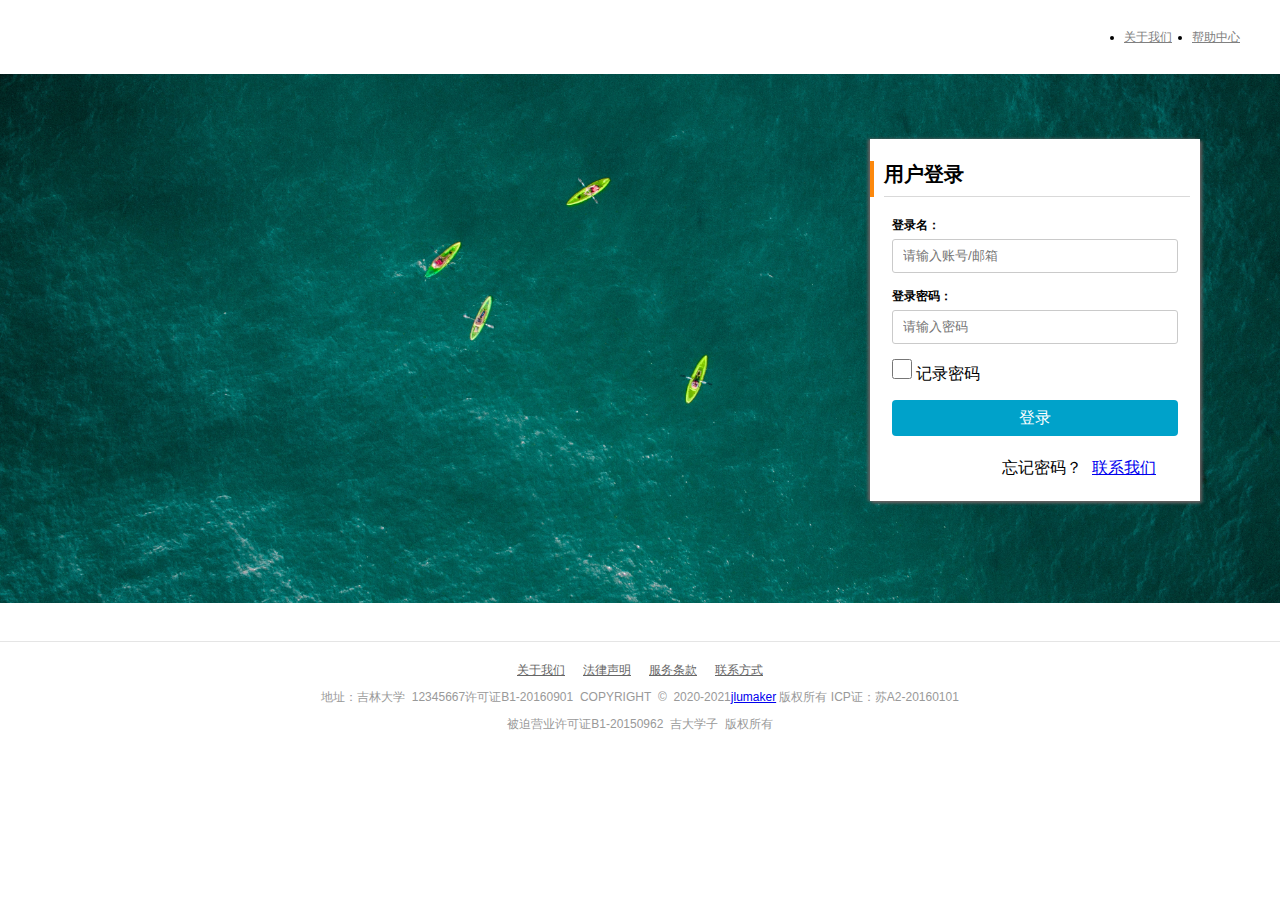
<file: index.html>
<!DOCTYPE html>
<html>
	<head>
		<meta charset="utf-8" />
		<title>登录界面</title>
		<script src="js/vue.js" type="text/javascript" charset="utf-8"></script>
		<script src="js/index.js" type="text/jscript" charset="UTF-8"></script>
		<link rel="stylesheet" type="text/css" href="css/index.css" />
		<style>
			*{
				margin: 0px;padding: 0px;
			}
		</style>
	</head>
	<body>
		<div id="ops-login-header">
			<div class="ops-logo ops-main-content">
				<!-- <h1><a href="#" title="云医院平台">账号登录</a></h1> -->
				<ul class="ops-login-header-linker">
					<li><a href="#">关于我们</a></li>
					<li><a href="#">帮助中心</a></li>
				</ul>
			</div>
		</div>
		<div id="login-bd" class="ops-login-bd">
			<div class="ops-main-content">
				<div class="ops-input-box">
					<div class="ops-input-title">
						<h2>用户登录</h2>
					</div>
					<div class="ops-input-area">
						<form>
							<div class="ops-input-item">
								<p>登录名：</p>
								<input type="text" id="username" placeholder="请输入账号/邮箱" />
								<span id="helpBlock1" class="help-block">账号/邮箱不能为空</span>
							</div>

							<div class="ops-input-item">
								<p>登录密码：</p>
								<input type="password" id="password" placeholder="请输入密码" />
								<span id="helpBlock2" class="help-block">密码不能为空</span>
							</div>
							<span id="helpBlock3" class="help-block">用户名或密码错误</span>
							<div class="ops-input-item">
								<input style="line-height：50px;width: 20px;height: 20px;" type="checkbox" id="remember-psw" 
								 lay-skin="primary">
								<span style="line-height：10px ;">记录密码</span>
							</div>
							<div class="ops-login-btn" onclick="loginCheck();">登录</div>
						</form>
						<p class="ops-input-other">忘记密码？<a href="#">联系我们</a></p>
					</div>
				</div>
			</div>
		</div>
		<div id="login-footer" class="ops-login-footer">
			<div class="ops-footer-copyright">
				<p class="ops-clearfix ops-links">
					<a href="javascript:;" target="_blank">关于我们</a>
					<a href="javascript:;" target="_blank">法律声明</a>
					<a href="javascript:;" target="_blank">服务条款</a>
					<a href="javascript:;" target="_blank">联系方式</a>
					<p style="font-family:arial;">地址：吉林大学&nbsp;&nbsp;12345667许可证B1-20160901&nbsp;&nbsp;COPYRIGHT&nbsp;&nbsp;©&nbsp;
						2020-2021<a href="http://jlu.edu.cn">jlumaker</a>&nbsp;版权所有&nbsp;ICP证：苏A2-20160101</p>
					<p style="font-family:arial;">被迫营业许可证B1-20150962&nbsp;&nbsp;吉大学子&nbsp;&nbsp;版权所有</p>
				</p>
			</div>
		</div>
	</body>
</html>
</file>
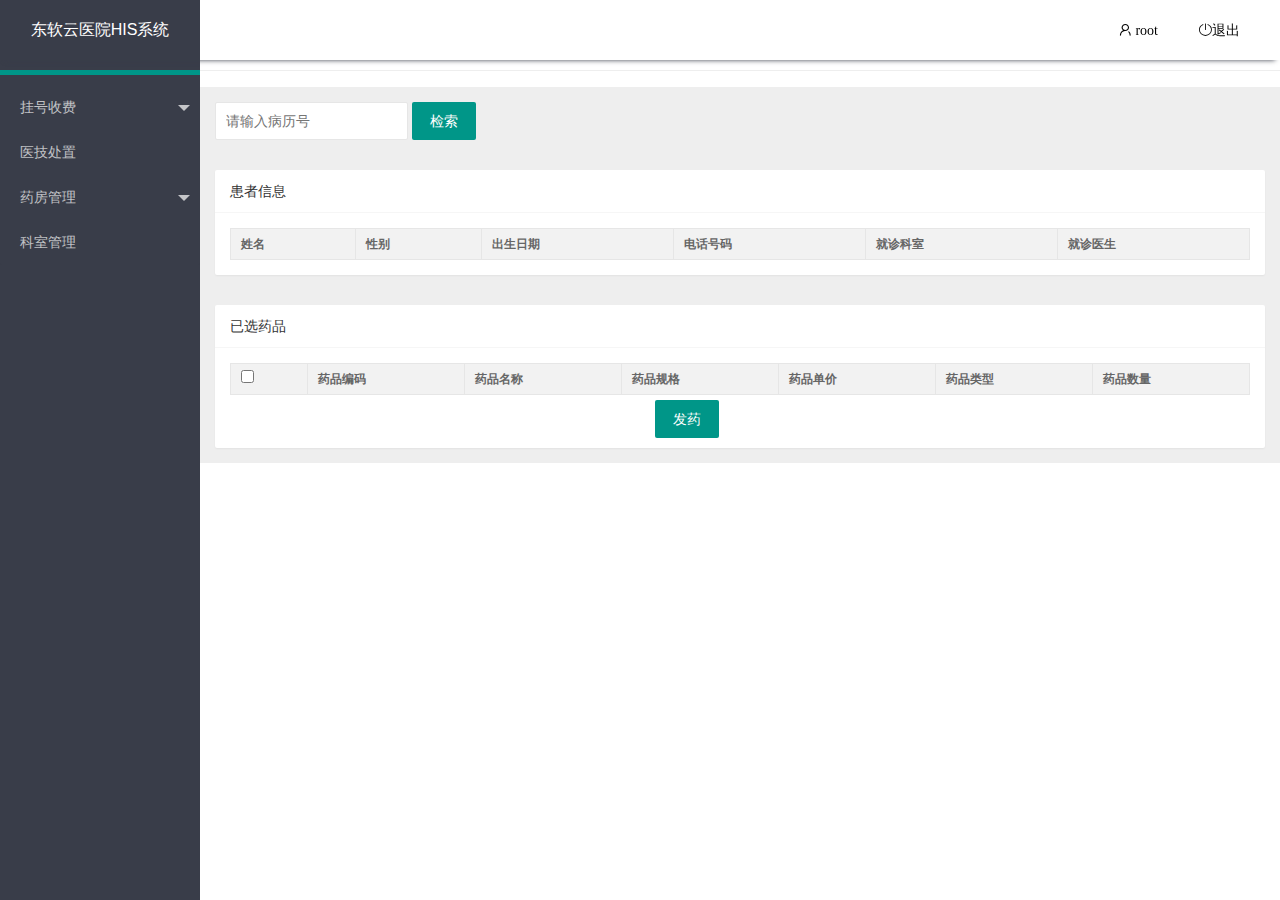
<file: mainYF.html>
<!DOCTYPE html>
<html>
	<head>
		<meta charset="utf-8">
		<meta name="viewport" content="width=device-width, initial-scale=1, maximum-scale=1">
		<title>云医院</title>
		<link rel="stylesheet" href="layui/css/layui.css">
		<link rel="stylesheet" href="css/main.css" />
		<script src="js/jquery-3.5.1.js"></script>
		
	</head>
	
	<body class="layui-layout-body">
		<div class="layui-layout layui-layout-admin">
			<div class="layui-header box-shadow" style="background-color: white;">
				<div class="layui-logo" style="background-color: #393D49;color: white;">东软云医院HIS系统</div>
				<ul class="layui-nav layui-layout-right">
					<li class="layui-nav-item">
						<a href="javascript:;" class="layui-icon layui-icon-username" style="color: black;">
							root
						</a>
						<dl class="layui-nav-child" style="color: black;">
							<dd><a href="">基本资料</a></dd>
							<dd><a href="">安全设置</a></dd>
						</dl>
					</li>
					<li class="layui-nav-item"><a href="" class="layui-icon layui-icon-logout" style="color: black;">退出</a></li>
				</ul>
			</div>

			<!-- 左侧导航区域（可配合layui已有的垂直导航） -->
			<div class="layui-side layui-bg-black">
				<div class="layui-side-scroll">
					<!-- 左侧导航区域（可配合layui已有的垂直导航） -->
					<ul class="layui-nav layui-nav-tree" lay-filter="test">
						<hr class="layui-bg-green" style="height: 5px;" />
						<li class="layui-nav-item">
							<a href="main.html">挂号收费</a>
							<dl class="layui-nav-child">
								<dd><a href="javascript:;">新患者</a></dd>
								<dd><a href="javascript:;">旧患者</a></dd>
							</dl>
						</li>
						<li class="layui-nav-item">
							<a href="mainYJ.html">医技处置</a>
						</li>
						<li class="layui-nav-item">
							<a href="javascript:;">药房管理</a>
							<dl class="layui-nav-child">
								<dd><a href="mainYF.html">药房发药</a></dd>
								<dd><a href="mainYG.html">管理药品</a></dd>
							</dl>
						</li>
						<li class="layui-nav-item">
							<a href="mainKS.html">科室管理</a>
						</li>
					</ul>
				</div>
			</div>

			<!--内容主体区域-->
			<div class="layui-body">
				<hr class="layui-bg-gray" />
				<!--内容背景：灰色-->
				<div id="box" class="layui-bg-gray main3-body" style="padding: 15px;margin-top:16px;" >
					
					<!--搜索病历号部分-->
					<div>
						<div class="layui-inline">
							<input id="inputnum" type="text" name="pid" required lay-verify="required" placeholder="请输入病历号" class="layui-input">
						</div>
						<div class="layui-inline">
							<button class="layui-btn" id="search" @click="search">检索</button>
						</div> 
					</div>
					
									
					<!--显示患者信息部分-->
					<div v-show="isShow1" style="margin-top:30px;" class="layui-card">
					  <div class="layui-card-header">患者信息</div>
					  <div class="layui-card-body">
					    <table  id="table1" class="layui-table" lay-size="sm">
							<thead id="th1">
								<tr>
									<th><b>姓名</b></th>
									<th><b>性别</b></th>
									<th><b>出生日期</b></th>
									<th><b>电话号码</b></th>
									<th><b>就诊科室</b></th>
									<th><b>就诊医生</b></th>
								</tr>
							</thead>
					    	
					    </table>
					
					  </div>
					</div>
					
					
					
					<!--已开药表格部分-->
					<div v-show="isShow1" style="margin-top:30px;" class="layui-card">
						<div class="layui-card-header">已选药品</div>
						<div class="layui-card-body">
						    <table id="table2" class="layui-table" lay-size="sm">
								<thead id="drug">
									<tr>
										<!-- <td><input type="checkbox" id="selectall" name="user" title="复选" lay-skin="primary" :value="index" v-model="checked_lis"></td> -->
										<th><input type="checkbox" id="selectall"/></th>
										<th><b>药品编码</b></th>
										<th><b>药品名称</b></th>
										<th><b>药品规格</b></th>
										<th><b>药品单价</b></th>
										<th><b>药品类型</b></th>
										<th><b>药品数量</b></th>
										<!-- <th ></th> -->
									</tr>
								</thead>
						    </table>
							<button class="layui-btn" id="outall" style="margin-left: 425px;" @click="deleteall">发药</button>
						 </div>
					</div>
					
				</div>
			</div>
		</div>
		
		<!-- layui事件监听 -->
		<script src="layui/layui.js"></script>
		<script>
			//JavaScript代码区域
			layui.use('element', function() {
				var element = layui.element;
				//一些事件监听
				element.on('nav(test)', function(elem) {
					console.log(elem); //得到当前点击的DOM对象
					if (elem.context.innerHTML == "挂号收费") {
						console.log(elem.context.innerHTML);
					}
				});
			});
			
		</script>
	</body>
	
	<!-- vue数据渲染 -->
	<script src="js/vue.js"></script>
	<script src="layui/lay/modules/layer.js"></script>
	<script>
		//开启vue部分
		
		let v=new Vue({
			el:"#box",
			data:{
				
				whichtips1:true, //若找到json信息，则为true；若未找到json信息，则为false
				whichtips2:false,
				
				isShow1:true,
				isShow2:false,
				
				//病人信息列表：
				plists:[],
				//药品信息列表
				dlists:[],
				
				hpdlists:[],
			
			},
			methods:{
				initData:function(){
					let self = this
					//访问本地的json文件病人信息
					$.getJSON("json/m-record.json",function(data){
						self.plists = data
						console.log(self.plists)
					})
					$.getJSON("json/m-inventroy.json",function(data){
						self.dlists= data
					})
					$.getJSON("json/m-pdrug.json",function(data){
						self.hpdlists= data
						//console.log(self.hpdlists)
					})
				},
				search:function(){
					let pid = document.querySelector("#inputnum").value
					let flag = false
					let pdlists = []
					for(i in this.plists){
						let p = this.plists[i]
						if(p.pid == pid){
							//找到表格
							//清空表格数据
							flag = true
							$("#table1  tr:not(:first)").empty("");
							$("#table2  tr:not(:first)").empty("");
							//console.log(p.pid)
							let html = "<tr><td>"+p.name+"</td><td>"+ p.sex +"</td><td>"+p.date+"</td><td>"+p.phonenumber+"</td><td>"+p.office+"</td><td>"+p.doctor+"</td></tr>"
							$("#th1").append(html)
							
							//找到数据
							for(let k in this.hpdlists){
								let obj = new Object()
								if(this.hpdlists[k].pid == pid){
									let mid = this.hpdlists[k].mid
									obj.mid = mid
									obj.mnum = this.hpdlists[k].mnum
									for(let d in this.dlists){
										if(this.dlists[d].mid == mid){
											obj.mname = this.dlists[d].mname
											obj.mspec = this.dlists[d].mspec
											obj.mprice = this.dlists[d].mprice
											obj.mtype = this.dlists[d].mtype
										}
									}
									pdlists.push(obj)
								}
							}
						
							for(let j in pdlists){
								let pd = pdlists[j]
								let html2 = "<tr>"+
										//"<td><input type='checkbox' class='sa' name='user' title='复选' lay-skin='primary' value='index' v-model='checked-lis'></td>"+
										"<td><input class='sa' type='checkbox'/></td>"+
										"<td id='mid'>"+pd.mid+"</td>"+
										"<td id='mname'>"+pd.mname+"</td>"+
										"<td id='mspec'>"+pd.mspec+"</td>"+
										"<td id='mprice'>"+pd.mprice+"</td>"+
										"<td id='mtype'>"+pd.mtype+"</td>"+
										"<td id='mnum'>"+pd.mnum+"</td>"+
										// "<td width='30px'>"+
										// 	"<button class='layui-btn  layui-btn-sm' @click='deleteone()'>"+
										// 		"<i class='layui-icon'>&#xe609;</i>"+
										// 	"</button>"+
										// "</td>"+
									"</tr>"
							    $("#drug").append(html2)
						    }
					    }
					}
					if(!flag){
						layer.alert("您查找的病历号不存在,请重新输入！")
						$("#table1  tr:not(:first)").empty("");
						$("#table2  tr:not(:first)").empty("");
					}
				},				
				deleteall:function(){
					 var Tabobj = $("#table2")
					 var Check = $("#table2 input[type=checkbox]:checked")
					 var infor = ""
					 Check.each(function () {//遍历
					    var row = $(this).parent("td").parent("tr");//获取选中行
						//药品id
						var mid = $(row).children("#mid").text()
						//药品数量
						var num = $(row).children("#mnum").text()
						//药品名称
						var name = $(row).children("#mname").text()
						
						//药品库存量
						//let stock = 0
						//row.remove()
						//alert(name)
						//alert(v.dlists)
						for(let i in v.dlists){
							// alert(i)
							// alert(v.dlists[i].mid)
							if(v.dlists[i].mid == mid){
								let stock = v.dlists[i].mstock
								//alert(stock)
								if( stock < num){
									let str =  name + "库存不足;"
									infor += str
									//数组中元素减少
								}
								else{
									
									//alter(v.dlist[i].mstock)
									row.remove()
									v.dlists[i].mstock -= num
									//alter(v.dlists[i].mstock)
									let str =  name + "配药成功;"
									infor += str
								}
								
							}
						}
						layer.alert(infor)
					})
					
				}
			},
			created:function(){
				//窗体加载后执行自动执行的代码块
				this.initData()
			}
		});
	</script>
	
	<!-- 全选反选事件 -->
	<script type="text/javascript">
	 $("#selectall").click(function() {
	 	if (this.checked) {
	 			$("input[class='sa']:checkbox").each(function() { //遍历所有的name为selectFlag的 checkbox
	 						$(this).attr("checked", true);
	 					})
	 		} else {   //反之 取消全选 
	 			$("input[class='sa']:checkbox").each(function() { //遍历所有的name为selectFlag的 checkbox
	 						$(this).attr("checked", false);
	 						//alert("f");
	 					})
	 		}
	 	})			
	</script>
	
	<!-- <script>
	    document.getElementById("check").onclick = function(){
	        var checked = document.getElementById("check").checked;
	        var checkson = document.getElementsByName("user");
	        if(checked){
	            for(var i = 0; i < checkson.length ;i++){
	                checkson[i].checked = true;
	            }
	        }else{
	            for(var i = 0; i < checkson.length ;i++){
	                checkson[i].checked = false;
	            }
	        }
	    }
	</script> -->

</html>
</file>
<file: css/index.css>
.ops-logo {
	height: 74px;
	line-height: 74px;
}

.ops-main-content {
	margin: 0 auto;
	width: 1200px;
}

.ops-logo h1 {
	float: left;
}

.ops-logo h1 a {
	display: block;
	height: 74px;
	padding-left: 170px;
	line-height: 80px;
	font-weight: bold;
	font-size: 18px;
	color: #000;
	background: center no-repeat;
}

.ops-logo h1 a:hover {
	text-decoration: none;
}

.ops-logo .ops-login-header-linker {
	float: right;
}

.ops-logo .ops-login-header-linker li {
	float: left;
	margin-left: 20px;
	font-size: 12px;
}

.ops-logo .ops-login-header-linker li a {
	color: #808080;
}

.ops-login-bd {
	margin-bottom: 38px;
	height: 529px;
	background: #00a2ca;
	/*#29a176*/
}

.ops-login-bd .ops-main-content {
	position: relative;
	height: 100%;
	width: 100%;
	background: url(../img/index.jpg) no-repeat;
	background-position: center center;
	background-size: cover;

}

.ops-login-bd .ops-input-box {
	position: absolute;
	right: 80px;
	top: 50%;
	margin-top: -200px;
	background: #fff;
	box-shadow: 2px 2px 3px #696363, -2px 0 3px #696363;
}

.ops-login-bd .ops-input-box .ops-input-title {
	margin-top: 22px;
	padding: 0 10px;
	border-left: 4px solid #fc880c;
	font-size: 22px;
	color: #000;
}

.ops-login-bd .ops-input-box .ops-input-title h2 {
	padding-bottom: 8px;
	border-bottom: 1px solid #d9d9d9;
	font-size: 20px;
}

.ops-login-bd .ops-input-box .ops-input-area {
	padding: 0 22px;
	padding-top: 20px;
}

.ops-login-bd .ops-input-box .ops-input-area .ops-input-item {
	margin-bottom: 15px;
}

.ops-login-bd .ops-input-box .ops-input-area .ops-input-item p {
	margin-bottom: 5px;
	font-size: 12px;
	font-weight: bold;
}

.ops-login-bd .ops-input-box .ops-input-area .ops-input-item img {
	cursor: pointer;
	width: 98px;
	height: 32px;
}

.ops-login-bd .ops-input-box .ops-input-area input {
	padding: 0 10px;
	border: 1px solid #cacaca;
	width: 264px;
	height: 32px;
	outline: none;
	border-radius: 3px;
	/* background:url(../img/index.jpg) center; */
}

.ops-login-bd .ops-input-box .ops-input-area .ops-img-code {
	float: left;
	width: 160px;
	margin-right: 5px;
	border-radius: 3px;
}

.ops-login-bd .ops-input-box .ops-input-area .ops-login-btn {
	display: block;
	width: 100%;
	height: 36px;
	line-height: 36px;
	text-align: center;
	background: #00a2ca;
	border-radius: 4px;
	border: none;
	color: #fff;
	cursor: pointer;
	font-size: 16px;
	outline: none;
}

.ops-login-bd .ops-input-box .ops-input-other {
	padding: 22px;
	text-align: right;
}

.ops-login-bd .ops-input-box .ops-input-other a {
	margin-left: 10px;
}

.ops-login-footer {
	padding-top: 20px;
	padding-bottom: 35px;
	border-top: 1px solid #e5e5e5;
	font-size: 12px;
}

.ops-login-footer .ops-footer-copyright {
	text-align: center;
}

.ops-login-footer .ops-footer-copyright p {
	color: #999;
	margin-top: 10px;
}

.ops-login-footer .ops-footer-copyright p:first-child {
	margin-top: 0px;
}

.ops-login-footer .ops-footer-copyright .ops-links a {
	margin-left: 15px;
	color: #666666;
}

.ops-login-footer .ops-footer-copyright .ops-links a:first-child {
	margin-left: 0
}

span.help-block {
	color: red !important;
	display: none;
}

.check-box {
	width: 2px;
	height: 2px;
	margin: 10px;
	float: left;
}
</file>
<file: layui/css/layui.css>
/** layui-v2.5.6 MIT License By https://www.layui.com */
 .layui-inline,img{display:inline-block;vertical-align:middle}h1,h2,h3,h4,h5,h6{font-weight:400}.layui-edge,.layui-header,.layui-inline,.layui-main{position:relative}.layui-body,.layui-edge,.layui-elip{overflow:hidden}.layui-btn,.layui-edge,.layui-inline,img{vertical-align:middle}.layui-btn,.layui-disabled,.layui-icon,.layui-unselect{-moz-user-select:none;-webkit-user-select:none;-ms-user-select:none}.layui-elip,.layui-form-checkbox span,.layui-form-pane .layui-form-label{text-overflow:ellipsis;white-space:nowrap}.layui-breadcrumb,.layui-tree-btnGroup{visibility:hidden}blockquote,body,button,dd,div,dl,dt,form,h1,h2,h3,h4,h5,h6,input,li,ol,p,pre,td,textarea,th,ul{margin:0;padding:0;-webkit-tap-highlight-color:rgba(0,0,0,0)}a:active,a:hover{outline:0}img{border:none}li{list-style:none}table{border-collapse:collapse;border-spacing:0}h4,h5,h6{font-size:100%}button,input,optgroup,option,select,textarea{font-family:inherit;font-size:inherit;font-style:inherit;font-weight:inherit;outline:0}pre{white-space:pre-wrap;white-space:-moz-pre-wrap;white-space:-pre-wrap;white-space:-o-pre-wrap;word-wrap:break-word}body{line-height:24px;font:14px Helvetica Neue,Helvetica,PingFang SC,Tahoma,Arial,sans-serif}hr{height:1px;margin:10px 0;border:0;clear:both}a{color:#333;text-decoration:none}a:hover{color:#777}a cite{font-style:normal;*cursor:pointer}.layui-border-box,.layui-border-box *{box-sizing:border-box}.layui-box,.layui-box *{box-sizing:content-box}.layui-clear{clear:both;*zoom:1}.layui-clear:after{content:'\20';clear:both;*zoom:1;display:block;height:0}.layui-inline{*display:inline;*zoom:1}.layui-edge{display:inline-block;width:0;height:0;border-width:6px;border-style:dashed;border-color:transparent}.layui-edge-top{top:-4px;border-bottom-color:#999;border-bottom-style:solid}.layui-edge-right{border-left-color:#999;border-left-style:solid}.layui-edge-bottom{top:2px;border-top-color:#999;border-top-style:solid}.layui-edge-left{border-right-color:#999;border-right-style:solid}.layui-disabled,.layui-disabled:hover{color:#d2d2d2!important;cursor:not-allowed!important}.layui-circle{border-radius:100%}.layui-show{display:block!important}.layui-hide{display:none!important}@font-face{font-family:layui-icon;src:url(../font/iconfont.eot?v=256);src:url(../font/iconfont.eot?v=256#iefix) format('embedded-opentype'),url(../font/iconfont.woff2?v=256) format('woff2'),url(../font/iconfont.woff?v=256) format('woff'),url(../font/iconfont.ttf?v=256) format('truetype'),url(../font/iconfont.svg?v=256#layui-icon) format('svg')}.layui-icon{font-family:layui-icon!important;font-size:16px;font-style:normal;-webkit-font-smoothing:antialiased;-moz-osx-font-smoothing:grayscale}.layui-icon-reply-fill:before{content:"\e611"}.layui-icon-set-fill:before{content:"\e614"}.layui-icon-menu-fill:before{content:"\e60f"}.layui-icon-search:before{content:"\e615"}.layui-icon-share:before{content:"\e641"}.layui-icon-set-sm:before{content:"\e620"}.layui-icon-engine:before{content:"\e628"}.layui-icon-close:before{content:"\1006"}.layui-icon-close-fill:before{content:"\1007"}.layui-icon-chart-screen:before{content:"\e629"}.layui-icon-star:before{content:"\e600"}.layui-icon-circle-dot:before{content:"\e617"}.layui-icon-chat:before{content:"\e606"}.layui-icon-release:before{content:"\e609"}.layui-icon-list:before{content:"\e60a"}.layui-icon-chart:before{content:"\e62c"}.layui-icon-ok-circle:before{content:"\1005"}.layui-icon-layim-theme:before{content:"\e61b"}.layui-icon-table:before{content:"\e62d"}.layui-icon-right:before{content:"\e602"}.layui-icon-left:before{content:"\e603"}.layui-icon-cart-simple:before{content:"\e698"}.layui-icon-face-cry:before{content:"\e69c"}.layui-icon-face-smile:before{content:"\e6af"}.layui-icon-survey:before{content:"\e6b2"}.layui-icon-tree:before{content:"\e62e"}.layui-icon-ie:before{content:"\e7bb"}.layui-icon-upload-circle:before{content:"\e62f"}.layui-icon-add-circle:before{content:"\e61f"}.layui-icon-download-circle:before{content:"\e601"}.layui-icon-templeate-1:before{content:"\e630"}.layui-icon-util:before{content:"\e631"}.layui-icon-face-surprised:before{content:"\e664"}.layui-icon-edit:before{content:"\e642"}.layui-icon-speaker:before{content:"\e645"}.layui-icon-down:before{content:"\e61a"}.layui-icon-file:before{content:"\e621"}.layui-icon-layouts:before{content:"\e632"}.layui-icon-rate-half:before{content:"\e6c9"}.layui-icon-add-circle-fine:before{content:"\e608"}.layui-icon-prev-circle:before{content:"\e633"}.layui-icon-read:before{content:"\e705"}.layui-icon-404:before{content:"\e61c"}.layui-icon-carousel:before{content:"\e634"}.layui-icon-help:before{content:"\e607"}.layui-icon-code-circle:before{content:"\e635"}.layui-icon-windows:before{content:"\e67f"}.layui-icon-water:before{content:"\e636"}.layui-icon-username:before{content:"\e66f"}.layui-icon-find-fill:before{content:"\e670"}.layui-icon-about:before{content:"\e60b"}.layui-icon-location:before{content:"\e715"}.layui-icon-up:before{content:"\e619"}.layui-icon-pause:before{content:"\e651"}.layui-icon-date:before{content:"\e637"}.layui-icon-layim-uploadfile:before{content:"\e61d"}.layui-icon-delete:before{content:"\e640"}.layui-icon-play:before{content:"\e652"}.layui-icon-top:before{content:"\e604"}.layui-icon-firefox:before{content:"\e686"}.layui-icon-friends:before{content:"\e612"}.layui-icon-refresh-3:before{content:"\e9aa"}.layui-icon-ok:before{content:"\e605"}.layui-icon-layer:before{content:"\e638"}.layui-icon-face-smile-fine:before{content:"\e60c"}.layui-icon-dollar:before{content:"\e659"}.layui-icon-group:before{content:"\e613"}.layui-icon-layim-download:before{content:"\e61e"}.layui-icon-picture-fine:before{content:"\e60d"}.layui-icon-link:before{content:"\e64c"}.layui-icon-diamond:before{content:"\e735"}.layui-icon-log:before{content:"\e60e"}.layui-icon-key:before{content:"\e683"}.layui-icon-rate-solid:before{content:"\e67a"}.layui-icon-fonts-del:before{content:"\e64f"}.layui-icon-unlink:before{content:"\e64d"}.layui-icon-fonts-clear:before{content:"\e639"}.layui-icon-triangle-r:before{content:"\e623"}.layui-icon-circle:before{content:"\e63f"}.layui-icon-radio:before{content:"\e643"}.layui-icon-align-center:before{content:"\e647"}.layui-icon-align-right:before{content:"\e648"}.layui-icon-align-left:before{content:"\e649"}.layui-icon-loading-1:before{content:"\e63e"}.layui-icon-return:before{content:"\e65c"}.layui-icon-fonts-strong:before{content:"\e62b"}.layui-icon-upload:before{content:"\e67c"}.layui-icon-dialogue:before{content:"\e63a"}.layui-icon-video:before{content:"\e6ed"}.layui-icon-headset:before{content:"\e6fc"}.layui-icon-cellphone-fine:before{content:"\e63b"}.layui-icon-add-1:before{content:"\e654"}.layui-icon-face-smile-b:before{content:"\e650"}.layui-icon-fonts-html:before{content:"\e64b"}.layui-icon-screen-full:before{content:"\e622"}.layui-icon-form:before{content:"\e63c"}.layui-icon-cart:before{content:"\e657"}.layui-icon-camera-fill:before{content:"\e65d"}.layui-icon-tabs:before{content:"\e62a"}.layui-icon-heart-fill:before{content:"\e68f"}.layui-icon-fonts-code:before{content:"\e64e"}.layui-icon-ios:before{content:"\e680"}.layui-icon-at:before{content:"\e687"}.layui-icon-fire:before{content:"\e756"}.layui-icon-set:before{content:"\e716"}.layui-icon-fonts-u:before{content:"\e646"}.layui-icon-triangle-d:before{content:"\e625"}.layui-icon-tips:before{content:"\e702"}.layui-icon-picture:before{content:"\e64a"}.layui-icon-more-vertical:before{content:"\e671"}.layui-icon-bluetooth:before{content:"\e689"}.layui-icon-flag:before{content:"\e66c"}.layui-icon-loading:before{content:"\e63d"}.layui-icon-fonts-i:before{content:"\e644"}.layui-icon-refresh-1:before{content:"\e666"}.layui-icon-rmb:before{content:"\e65e"}.layui-icon-addition:before{content:"\e624"}.layui-icon-home:before{content:"\e68e"}.layui-icon-time:before{content:"\e68d"}.layui-icon-user:before{content:"\e770"}.layui-icon-notice:before{content:"\e667"}.layui-icon-chrome:before{content:"\e68a"}.layui-icon-edge:before{content:"\e68b"}.layui-icon-login-weibo:before{content:"\e675"}.layui-icon-voice:before{content:"\e688"}.layui-icon-upload-drag:before{content:"\e681"}.layui-icon-login-qq:before{content:"\e676"}.layui-icon-snowflake:before{content:"\e6b1"}.layui-icon-heart:before{content:"\e68c"}.layui-icon-logout:before{content:"\e682"}.layui-icon-file-b:before{content:"\e655"}.layui-icon-template:before{content:"\e663"}.layui-icon-transfer:before{content:"\e691"}.layui-icon-auz:before{content:"\e672"}.layui-icon-console:before{content:"\e665"}.layui-icon-app:before{content:"\e653"}.layui-icon-prev:before{content:"\e65a"}.layui-icon-website:before{content:"\e7ae"}.layui-icon-next:before{content:"\e65b"}.layui-icon-component:before{content:"\e857"}.layui-icon-android:before{content:"\e684"}.layui-icon-more:before{content:"\e65f"}.layui-icon-login-wechat:before{content:"\e677"}.layui-icon-shrink-right:before{content:"\e668"}.layui-icon-spread-left:before{content:"\e66b"}.layui-icon-camera:before{content:"\e660"}.layui-icon-note:before{content:"\e66e"}.layui-icon-refresh:before{content:"\e669"}.layui-icon-female:before{content:"\e661"}.layui-icon-male:before{content:"\e662"}.layui-icon-screen-restore:before{content:"\e758"}.layui-icon-password:before{content:"\e673"}.layui-icon-senior:before{content:"\e674"}.layui-icon-theme:before{content:"\e66a"}.layui-icon-tread:before{content:"\e6c5"}.layui-icon-praise:before{content:"\e6c6"}.layui-icon-star-fill:before{content:"\e658"}.layui-icon-rate:before{content:"\e67b"}.layui-icon-template-1:before{content:"\e656"}.layui-icon-vercode:before{content:"\e679"}.layui-icon-service:before{content:"\e626"}.layui-icon-cellphone:before{content:"\e678"}.layui-icon-print:before{content:"\e66d"}.layui-icon-cols:before{content:"\e610"}.layui-icon-wifi:before{content:"\e7e0"}.layui-icon-export:before{content:"\e67d"}.layui-icon-rss:before{content:"\e808"}.layui-icon-slider:before{content:"\e714"}.layui-icon-email:before{content:"\e618"}.layui-icon-subtraction:before{content:"\e67e"}.layui-icon-mike:before{content:"\e6dc"}.layui-icon-light:before{content:"\e748"}.layui-icon-gift:before{content:"\e627"}.layui-icon-mute:before{content:"\e685"}.layui-icon-reduce-circle:before{content:"\e616"}.layui-icon-music:before{content:"\e690"}.layui-main{width:1140px;margin:0 auto}.layui-header{z-index:1000;height:60px}.layui-header a:hover{transition:all .5s;-webkit-transition:all .5s}.layui-side{position:fixed;left:0;top:0;bottom:0;z-index:999;width:200px;overflow-x:hidden}.layui-side-scroll{position:relative;width:220px;height:100%;overflow-x:hidden}.layui-body{position:absolute;left:200px;right:0;top:0;bottom:0;z-index:998;width:auto;overflow-y:auto;box-sizing:border-box}.layui-layout-body{overflow:hidden}.layui-layout-admin .layui-header{background-color:#23262E}.layui-layout-admin .layui-side{top:60px;width:200px;overflow-x:hidden}.layui-layout-admin .layui-body{position:fixed;top:60px;bottom:44px}.layui-layout-admin .layui-main{width:auto;margin:0 15px}.layui-layout-admin .layui-footer{position:fixed;left:200px;right:0;bottom:0;height:44px;line-height:44px;padding:0 15px;background-color:#eee}.layui-layout-admin .layui-logo{position:absolute;left:0;top:0;width:200px;height:100%;line-height:60px;text-align:center;color:#009688;font-size:16px}.layui-layout-admin .layui-header .layui-nav{background:0 0}.layui-layout-left{position:absolute!important;left:200px;top:0}.layui-layout-right{position:absolute!important;right:0;top:0}.layui-container{position:relative;margin:0 auto;padding:0 15px;box-sizing:border-box}.layui-fluid{position:relative;margin:0 auto;padding:0 15px}.layui-row:after,.layui-row:before{content:'';display:block;clear:both}.layui-col-lg1,.layui-col-lg10,.layui-col-lg11,.layui-col-lg12,.layui-col-lg2,.layui-col-lg3,.layui-col-lg4,.layui-col-lg5,.layui-col-lg6,.layui-col-lg7,.layui-col-lg8,.layui-col-lg9,.layui-col-md1,.layui-col-md10,.layui-col-md11,.layui-col-md12,.layui-col-md2,.layui-col-md3,.layui-col-md4,.layui-col-md5,.layui-col-md6,.layui-col-md7,.layui-col-md8,.layui-col-md9,.layui-col-sm1,.layui-col-sm10,.layui-col-sm11,.layui-col-sm12,.layui-col-sm2,.layui-col-sm3,.layui-col-sm4,.layui-col-sm5,.layui-col-sm6,.layui-col-sm7,.layui-col-sm8,.layui-col-sm9,.layui-col-xs1,.layui-col-xs10,.layui-col-xs11,.layui-col-xs12,.layui-col-xs2,.layui-col-xs3,.layui-col-xs4,.layui-col-xs5,.layui-col-xs6,.layui-col-xs7,.layui-col-xs8,.layui-col-xs9{position:relative;display:block;box-sizing:border-box}.layui-col-xs1,.layui-col-xs10,.layui-col-xs11,.layui-col-xs12,.layui-col-xs2,.layui-col-xs3,.layui-col-xs4,.layui-col-xs5,.layui-col-xs6,.layui-col-xs7,.layui-col-xs8,.layui-col-xs9{float:left}.layui-col-xs1{width:8.33333333%}.layui-col-xs2{width:16.66666667%}.layui-col-xs3{width:25%}.layui-col-xs4{width:33.33333333%}.layui-col-xs5{width:41.66666667%}.layui-col-xs6{width:50%}.layui-col-xs7{width:58.33333333%}.layui-col-xs8{width:66.66666667%}.layui-col-xs9{width:75%}.layui-col-xs10{width:83.33333333%}.layui-col-xs11{width:91.66666667%}.layui-col-xs12{width:100%}.layui-col-xs-offset1{margin-left:8.33333333%}.layui-col-xs-offset2{margin-left:16.66666667%}.layui-col-xs-offset3{margin-left:25%}.layui-col-xs-offset4{margin-left:33.33333333%}.layui-col-xs-offset5{margin-left:41.66666667%}.layui-col-xs-offset6{margin-left:50%}.layui-col-xs-offset7{margin-left:58.33333333%}.layui-col-xs-offset8{margin-left:66.66666667%}.layui-col-xs-offset9{margin-left:75%}.layui-col-xs-offset10{margin-left:83.33333333%}.layui-col-xs-offset11{margin-left:91.66666667%}.layui-col-xs-offset12{margin-left:100%}@media screen and (max-width:768px){.layui-hide-xs{display:none!important}.layui-show-xs-block{display:block!important}.layui-show-xs-inline{display:inline!important}.layui-show-xs-inline-block{display:inline-block!important}}@media screen and (min-width:768px){.layui-container{width:750px}.layui-hide-sm{display:none!important}.layui-show-sm-block{display:block!important}.layui-show-sm-inline{display:inline!important}.layui-show-sm-inline-block{display:inline-block!important}.layui-col-sm1,.layui-col-sm10,.layui-col-sm11,.layui-col-sm12,.layui-col-sm2,.layui-col-sm3,.layui-col-sm4,.layui-col-sm5,.layui-col-sm6,.layui-col-sm7,.layui-col-sm8,.layui-col-sm9{float:left}.layui-col-sm1{width:8.33333333%}.layui-col-sm2{width:16.66666667%}.layui-col-sm3{width:25%}.layui-col-sm4{width:33.33333333%}.layui-col-sm5{width:41.66666667%}.layui-col-sm6{width:50%}.layui-col-sm7{width:58.33333333%}.layui-col-sm8{width:66.66666667%}.layui-col-sm9{width:75%}.layui-col-sm10{width:83.33333333%}.layui-col-sm11{width:91.66666667%}.layui-col-sm12{width:100%}.layui-col-sm-offset1{margin-left:8.33333333%}.layui-col-sm-offset2{margin-left:16.66666667%}.layui-col-sm-offset3{margin-left:25%}.layui-col-sm-offset4{margin-left:33.33333333%}.layui-col-sm-offset5{margin-left:41.66666667%}.layui-col-sm-offset6{margin-left:50%}.layui-col-sm-offset7{margin-left:58.33333333%}.layui-col-sm-offset8{margin-left:66.66666667%}.layui-col-sm-offset9{margin-left:75%}.layui-col-sm-offset10{margin-left:83.33333333%}.layui-col-sm-offset11{margin-left:91.66666667%}.layui-col-sm-offset12{margin-left:100%}}@media screen and (min-width:992px){.layui-container{width:970px}.layui-hide-md{display:none!important}.layui-show-md-block{display:block!important}.layui-show-md-inline{display:inline!important}.layui-show-md-inline-block{display:inline-block!important}.layui-col-md1,.layui-col-md10,.layui-col-md11,.layui-col-md12,.layui-col-md2,.layui-col-md3,.layui-col-md4,.layui-col-md5,.layui-col-md6,.layui-col-md7,.layui-col-md8,.layui-col-md9{float:left}.layui-col-md1{width:8.33333333%}.layui-col-md2{width:16.66666667%}.layui-col-md3{width:25%}.layui-col-md4{width:33.33333333%}.layui-col-md5{width:41.66666667%}.layui-col-md6{width:50%}.layui-col-md7{width:58.33333333%}.layui-col-md8{width:66.66666667%}.layui-col-md9{width:75%}.layui-col-md10{width:83.33333333%}.layui-col-md11{width:91.66666667%}.layui-col-md12{width:100%}.layui-col-md-offset1{margin-left:8.33333333%}.layui-col-md-offset2{margin-left:16.66666667%}.layui-col-md-offset3{margin-left:25%}.layui-col-md-offset4{margin-left:33.33333333%}.layui-col-md-offset5{margin-left:41.66666667%}.layui-col-md-offset6{margin-left:50%}.layui-col-md-offset7{margin-left:58.33333333%}.layui-col-md-offset8{margin-left:66.66666667%}.layui-col-md-offset9{margin-left:75%}.layui-col-md-offset10{margin-left:83.33333333%}.layui-col-md-offset11{margin-left:91.66666667%}.layui-col-md-offset12{margin-left:100%}}@media screen and (min-width:1200px){.layui-container{width:1170px}.layui-hide-lg{display:none!important}.layui-show-lg-block{display:block!important}.layui-show-lg-inline{display:inline!important}.layui-show-lg-inline-block{display:inline-block!important}.layui-col-lg1,.layui-col-lg10,.layui-col-lg11,.layui-col-lg12,.layui-col-lg2,.layui-col-lg3,.layui-col-lg4,.layui-col-lg5,.layui-col-lg6,.layui-col-lg7,.layui-col-lg8,.layui-col-lg9{float:left}.layui-col-lg1{width:8.33333333%}.layui-col-lg2{width:16.66666667%}.layui-col-lg3{width:25%}.layui-col-lg4{width:33.33333333%}.layui-col-lg5{width:41.66666667%}.layui-col-lg6{width:50%}.layui-col-lg7{width:58.33333333%}.layui-col-lg8{width:66.66666667%}.layui-col-lg9{width:75%}.layui-col-lg10{width:83.33333333%}.layui-col-lg11{width:91.66666667%}.layui-col-lg12{width:100%}.layui-col-lg-offset1{margin-left:8.33333333%}.layui-col-lg-offset2{margin-left:16.66666667%}.layui-col-lg-offset3{margin-left:25%}.layui-col-lg-offset4{margin-left:33.33333333%}.layui-col-lg-offset5{margin-left:41.66666667%}.layui-col-lg-offset6{margin-left:50%}.layui-col-lg-offset7{margin-left:58.33333333%}.layui-col-lg-offset8{margin-left:66.66666667%}.layui-col-lg-offset9{margin-left:75%}.layui-col-lg-offset10{margin-left:83.33333333%}.layui-col-lg-offset11{margin-left:91.66666667%}.layui-col-lg-offset12{margin-left:100%}}.layui-col-space1{margin:-.5px}.layui-col-space1>*{padding:.5px}.layui-col-space2{margin:-1px}.layui-col-space2>*{padding:1px}.layui-col-space4{margin:-2px}.layui-col-space4>*{padding:2px}.layui-col-space5{margin:-2.5px}.layui-col-space5>*{padding:2.5px}.layui-col-space6{margin:-3px}.layui-col-space6>*{padding:3px}.layui-col-space8{margin:-4px}.layui-col-space8>*{padding:4px}.layui-col-space10{margin:-5px}.layui-col-space10>*{padding:5px}.layui-col-space12{margin:-6px}.layui-col-space12>*{padding:6px}.layui-col-space14{margin:-7px}.layui-col-space14>*{padding:7px}.layui-col-space15{margin:-7.5px}.layui-col-space15>*{padding:7.5px}.layui-col-space16{margin:-8px}.layui-col-space16>*{padding:8px}.layui-col-space18{margin:-9px}.layui-col-space18>*{padding:9px}.layui-col-space20{margin:-10px}.layui-col-space20>*{padding:10px}.layui-col-space22{margin:-11px}.layui-col-space22>*{padding:11px}.layui-col-space24{margin:-12px}.layui-col-space24>*{padding:12px}.layui-col-space25{margin:-12.5px}.layui-col-space25>*{padding:12.5px}.layui-col-space26{margin:-13px}.layui-col-space26>*{padding:13px}.layui-col-space28{margin:-14px}.layui-col-space28>*{padding:14px}.layui-col-space30{margin:-15px}.layui-col-space30>*{padding:15px}.layui-btn,.layui-input,.layui-select,.layui-textarea,.layui-upload-button{outline:0;-webkit-appearance:none;transition:all .3s;-webkit-transition:all .3s;box-sizing:border-box}.layui-elem-quote{margin-bottom:10px;padding:15px;line-height:22px;border-left:5px solid #009688;border-radius:0 2px 2px 0;background-color:#f2f2f2}.layui-quote-nm{border-style:solid;border-width:1px 1px 1px 5px;background:0 0}.layui-elem-field{margin-bottom:10px;padding:0;border-width:1px;border-style:solid}.layui-elem-field legend{margin-left:20px;padding:0 10px;font-size:20px;font-weight:300}.layui-field-title{margin:10px 0 20px;border-width:1px 0 0}.layui-field-box{padding:10px 15px}.layui-field-title .layui-field-box{padding:10px 0}.layui-progress{position:relative;height:6px;border-radius:20px;background-color:#e2e2e2}.layui-progress-bar{position:absolute;left:0;top:0;width:0;max-width:100%;height:6px;border-radius:20px;text-align:right;background-color:#5FB878;transition:all .3s;-webkit-transition:all .3s}.layui-progress-big,.layui-progress-big .layui-progress-bar{height:18px;line-height:18px}.layui-progress-text{position:relative;top:-20px;line-height:18px;font-size:12px;color:#666}.layui-progress-big .layui-progress-text{position:static;padding:0 10px;color:#fff}.layui-collapse{border-width:1px;border-style:solid;border-radius:2px}.layui-colla-content,.layui-colla-item{border-top-width:1px;border-top-style:solid}.layui-colla-item:first-child{border-top:none}.layui-colla-title{position:relative;height:42px;line-height:42px;padding:0 15px 0 35px;color:#333;background-color:#f2f2f2;cursor:pointer;font-size:14px;overflow:hidden}.layui-colla-content{display:none;padding:10px 15px;line-height:22px;color:#666}.layui-colla-icon{position:absolute;left:15px;top:0;font-size:14px}.layui-card{margin-bottom:15px;border-radius:2px;background-color:#fff;box-shadow:0 1px 2px 0 rgba(0,0,0,.05)}.layui-card:last-child{margin-bottom:0}.layui-card-header{position:relative;height:42px;line-height:42px;padding:0 15px;border-bottom:1px solid #f6f6f6;color:#333;border-radius:2px 2px 0 0;font-size:14px}.layui-bg-black,.layui-bg-blue,.layui-bg-cyan,.layui-bg-green,.layui-bg-orange,.layui-bg-red{color:#fff!important}.layui-card-body{position:relative;padding:10px 15px;line-height:24px}.layui-card-body[pad15]{padding:15px}.layui-card-body[pad20]{padding:20px}.layui-card-body .layui-table{margin:5px 0}.layui-card .layui-tab{margin:0}.layui-panel-window{position:relative;padding:15px;border-radius:0;border-top:5px solid #E6E6E6;background-color:#fff}.layui-auxiliar-moving{position:fixed;left:0;right:0;top:0;bottom:0;width:100%;height:100%;background:0 0;z-index:9999999999}.layui-form-label,.layui-form-mid,.layui-form-select,.layui-input-block,.layui-input-inline,.layui-textarea{position:relative}.layui-bg-red{background-color:#FF5722!important}.layui-bg-orange{background-color:#FFB800!important}.layui-bg-green{background-color:#009688!important}.layui-bg-cyan{background-color:#2F4056!important}.layui-bg-blue{background-color:#1E9FFF!important}.layui-bg-black{background-color:#393D49!important}.layui-bg-gray{background-color:#eee!important;color:#666!important}.layui-badge-rim,.layui-colla-content,.layui-colla-item,.layui-collapse,.layui-elem-field,.layui-form-pane .layui-form-item[pane],.layui-form-pane .layui-form-label,.layui-input,.layui-layedit,.layui-layedit-tool,.layui-quote-nm,.layui-select,.layui-tab-bar,.layui-tab-card,.layui-tab-title,.layui-tab-title .layui-this:after,.layui-textarea{border-color:#e6e6e6}.layui-timeline-item:before,hr{background-color:#e6e6e6}.layui-text{line-height:22px;font-size:14px;color:#666}.layui-text h1,.layui-text h2,.layui-text h3{font-weight:500;color:#333}.layui-text h1{font-size:30px}.layui-text h2{font-size:24px}.layui-text h3{font-size:18px}.layui-text a:not(.layui-btn){color:#01AAED}.layui-text a:not(.layui-btn):hover{text-decoration:underline}.layui-text ul{padding:5px 0 5px 15px}.layui-text ul li{margin-top:5px;list-style-type:disc}.layui-text em,.layui-word-aux{color:#999!important;padding:0 5px!important}.layui-btn{display:inline-block;height:38px;line-height:38px;padding:0 18px;background-color:#009688;color:#fff;white-space:nowrap;text-align:center;font-size:14px;border:none;border-radius:2px;cursor:pointer}.layui-btn:hover{opacity:.8;filter:alpha(opacity=80);color:#fff}.layui-btn:active{opacity:1;filter:alpha(opacity=100)}.layui-btn+.layui-btn{margin-left:10px}.layui-btn-container{font-size:0}.layui-btn-container .layui-btn{margin-right:10px;margin-bottom:10px}.layui-btn-container .layui-btn+.layui-btn{margin-left:0}.layui-table .layui-btn-container .layui-btn{margin-bottom:9px}.layui-btn-radius{border-radius:100px}.layui-btn .layui-icon{margin-right:3px;font-size:18px;vertical-align:bottom;vertical-align:middle\9}.layui-btn-primary{border:1px solid #C9C9C9;background-color:#fff;color:#555}.layui-btn-primary:hover{border-color:#009688;color:#333}.layui-btn-normal{background-color:#1E9FFF}.layui-btn-warm{background-color:#FFB800}.layui-btn-danger{background-color:#FF5722}.layui-btn-checked{background-color:#5FB878}.layui-btn-disabled,.layui-btn-disabled:active,.layui-btn-disabled:hover{border:1px solid #e6e6e6;background-color:#FBFBFB;color:#C9C9C9;cursor:not-allowed;opacity:1}.layui-btn-lg{height:44px;line-height:44px;padding:0 25px;font-size:16px}.layui-btn-sm{height:30px;line-height:30px;padding:0 10px;font-size:12px}.layui-btn-sm i{font-size:16px!important}.layui-btn-xs{height:22px;line-height:22px;padding:0 5px;font-size:12px}.layui-btn-xs i{font-size:14px!important}.layui-btn-group{display:inline-block;vertical-align:middle;font-size:0}.layui-btn-group .layui-btn{margin-left:0!important;margin-right:0!important;border-left:1px solid rgba(255,255,255,.5);border-radius:0}.layui-btn-group .layui-btn-primary{border-left:none}.layui-btn-group .layui-btn-primary:hover{border-color:#C9C9C9;color:#009688}.layui-btn-group .layui-btn:first-child{border-left:none;border-radius:2px 0 0 2px}.layui-btn-group .layui-btn-primary:first-child{border-left:1px solid #c9c9c9}.layui-btn-group .layui-btn:last-child{border-radius:0 2px 2px 0}.layui-btn-group .layui-btn+.layui-btn{margin-left:0}.layui-btn-group+.layui-btn-group{margin-left:10px}.layui-btn-fluid{width:100%}.layui-input,.layui-select,.layui-textarea{height:38px;line-height:1.3;line-height:38px\9;border-width:1px;border-style:solid;background-color:#fff;border-radius:2px}.layui-input::-webkit-input-placeholder,.layui-select::-webkit-input-placeholder,.layui-textarea::-webkit-input-placeholder{line-height:1.3}.layui-input,.layui-textarea{display:block;width:100%;padding-left:10px}.layui-input:hover,.layui-textarea:hover{border-color:#D2D2D2!important}.layui-input:focus,.layui-textarea:focus{border-color:#C9C9C9!important}.layui-textarea{min-height:100px;height:auto;line-height:20px;padding:6px 10px;resize:vertical}.layui-select{padding:0 10px}.layui-form input[type=checkbox],.layui-form input[type=radio],.layui-form select{display:none}.layui-form [lay-ignore]{display:initial}.layui-form-item{margin-bottom:15px;clear:both;*zoom:1}.layui-form-item:after{content:'\20';clear:both;*zoom:1;display:block;height:0}.layui-form-label{float:left;display:block;padding:9px 15px;width:80px;font-weight:400;line-height:20px;text-align:right}.layui-form-label-col{display:block;float:none;padding:9px 0;line-height:20px;text-align:left}.layui-form-item .layui-inline{margin-bottom:5px;margin-right:10px}.layui-input-block{margin-left:110px;min-height:36px}.layui-input-inline{display:inline-block;vertical-align:middle}.layui-form-item .layui-input-inline{float:left;width:190px;margin-right:10px}.layui-form-text .layui-input-inline{width:auto}.layui-form-mid{float:left;display:block;padding:9px 0!important;line-height:20px;margin-right:10px}.layui-form-danger+.layui-form-select .layui-input,.layui-form-danger:focus{border-color:#FF5722!important}.layui-form-select .layui-input{padding-right:30px;cursor:pointer}.layui-form-select .layui-edge{position:absolute;right:10px;top:50%;margin-top:-3px;cursor:pointer;border-width:6px;border-top-color:#c2c2c2;border-top-style:solid;transition:all .3s;-webkit-transition:all .3s}.layui-form-select dl{display:none;position:absolute;left:0;top:42px;padding:5px 0;z-index:899;min-width:100%;border:1px solid #d2d2d2;max-height:300px;overflow-y:auto;background-color:#fff;border-radius:2px;box-shadow:0 2px 4px rgba(0,0,0,.12);box-sizing:border-box}.layui-form-select dl dd,.layui-form-select dl dt{padding:0 10px;line-height:36px;white-space:nowrap;overflow:hidden;text-overflow:ellipsis}.layui-form-select dl dt{font-size:12px;color:#999}.layui-form-select dl dd{cursor:pointer}.layui-form-select dl dd:hover{background-color:#f2f2f2;-webkit-transition:.5s all;transition:.5s all}.layui-form-select .layui-select-group dd{padding-left:20px}.layui-form-select dl dd.layui-select-tips{padding-left:10px!important;color:#999}.layui-form-select dl dd.layui-this{background-color:#5FB878;color:#fff}.layui-form-checkbox,.layui-form-select dl dd.layui-disabled{background-color:#fff}.layui-form-selected dl{display:block}.layui-form-checkbox,.layui-form-checkbox *,.layui-form-switch{display:inline-block;vertical-align:middle}.layui-form-selected .layui-edge{margin-top:-9px;-webkit-transform:rotate(180deg);transform:rotate(180deg);margin-top:-3px\9}:root .layui-form-selected .layui-edge{margin-top:-9px\0/IE9}.layui-form-selectup dl{top:auto;bottom:42px}.layui-select-none{margin:5px 0;text-align:center;color:#999}.layui-select-disabled .layui-disabled{border-color:#eee!important}.layui-select-disabled .layui-edge{border-top-color:#d2d2d2}.layui-form-checkbox{position:relative;height:30px;line-height:30px;margin-right:10px;padding-right:30px;cursor:pointer;font-size:0;-webkit-transition:.1s linear;transition:.1s linear;box-sizing:border-box}.layui-form-checkbox span{padding:0 10px;height:100%;font-size:14px;border-radius:2px 0 0 2px;background-color:#d2d2d2;color:#fff;overflow:hidden}.layui-form-checkbox:hover span{background-color:#c2c2c2}.layui-form-checkbox i{position:absolute;right:0;top:0;width:30px;height:28px;border:1px solid #d2d2d2;border-left:none;border-radius:0 2px 2px 0;color:#fff;font-size:20px;text-align:center}.layui-form-checkbox:hover i{border-color:#c2c2c2;color:#c2c2c2}.layui-form-checked,.layui-form-checked:hover{border-color:#5FB878}.layui-form-checked span,.layui-form-checked:hover span{background-color:#5FB878}.layui-form-checked i,.layui-form-checked:hover i{color:#5FB878}.layui-form-item .layui-form-checkbox{margin-top:4px}.layui-form-checkbox[lay-skin=primary]{height:auto!important;line-height:normal!important;min-width:18px;min-height:18px;border:none!important;margin-right:0;padding-left:28px;padding-right:0;background:0 0}.layui-form-checkbox[lay-skin=primary] span{padding-left:0;padding-right:15px;line-height:18px;background:0 0;color:#666}.layui-form-checkbox[lay-skin=primary] i{right:auto;left:0;width:16px;height:16px;line-height:16px;border:1px solid #d2d2d2;font-size:12px;border-radius:2px;background-color:#fff;-webkit-transition:.1s linear;transition:.1s linear}.layui-form-checkbox[lay-skin=primary]:hover i{border-color:#5FB878;color:#fff}.layui-form-checked[lay-skin=primary] i{border-color:#5FB878!important;background-color:#5FB878;color:#fff}.layui-checkbox-disbaled[lay-skin=primary] span{background:0 0!important;color:#c2c2c2}.layui-checkbox-disbaled[lay-skin=primary]:hover i{border-color:#d2d2d2}.layui-form-item .layui-form-checkbox[lay-skin=primary]{margin-top:10px}.layui-form-switch{position:relative;height:22px;line-height:22px;min-width:35px;padding:0 5px;margin-top:8px;border:1px solid #d2d2d2;border-radius:20px;cursor:pointer;background-color:#fff;-webkit-transition:.1s linear;transition:.1s linear}.layui-form-switch i{position:absolute;left:5px;top:3px;width:16px;height:16px;border-radius:20px;background-color:#d2d2d2;-webkit-transition:.1s linear;transition:.1s linear}.layui-form-switch em{position:relative;top:0;width:25px;margin-left:21px;padding:0!important;text-align:center!important;color:#999!important;font-style:normal!important;font-size:12px}.layui-form-onswitch{border-color:#5FB878;background-color:#5FB878}.layui-checkbox-disbaled,.layui-checkbox-disbaled i{border-color:#e2e2e2!important}.layui-form-onswitch i{left:100%;margin-left:-21px;background-color:#fff}.layui-form-onswitch em{margin-left:5px;margin-right:21px;color:#fff!important}.layui-checkbox-disbaled span{background-color:#e2e2e2!important}.layui-checkbox-disbaled:hover i{color:#fff!important}[lay-radio]{display:none}.layui-form-radio,.layui-form-radio *{display:inline-block;vertical-align:middle}.layui-form-radio{line-height:28px;margin:6px 10px 0 0;padding-right:10px;cursor:pointer;font-size:0}.layui-form-radio *{font-size:14px}.layui-form-radio>i{margin-right:8px;font-size:22px;color:#c2c2c2}.layui-form-radio>i:hover,.layui-form-radioed>i{color:#5FB878}.layui-radio-disbaled>i{color:#e2e2e2!important}.layui-form-pane .layui-form-label{width:110px;padding:8px 15px;height:38px;line-height:20px;border-width:1px;border-style:solid;border-radius:2px 0 0 2px;text-align:center;background-color:#FBFBFB;overflow:hidden;box-sizing:border-box}.layui-form-pane .layui-input-inline{margin-left:-1px}.layui-form-pane .layui-input-block{margin-left:110px;left:-1px}.layui-form-pane .layui-input{border-radius:0 2px 2px 0}.layui-form-pane .layui-form-text .layui-form-label{float:none;width:100%;border-radius:2px;box-sizing:border-box;text-align:left}.layui-form-pane .layui-form-text .layui-input-inline{display:block;margin:0;top:-1px;clear:both}.layui-form-pane .layui-form-text .layui-input-block{margin:0;left:0;top:-1px}.layui-form-pane .layui-form-text .layui-textarea{min-height:100px;border-radius:0 0 2px 2px}.layui-form-pane .layui-form-checkbox{margin:4px 0 4px 10px}.layui-form-pane .layui-form-radio,.layui-form-pane .layui-form-switch{margin-top:6px;margin-left:10px}.layui-form-pane .layui-form-item[pane]{position:relative;border-width:1px;border-style:solid}.layui-form-pane .layui-form-item[pane] .layui-form-label{position:absolute;left:0;top:0;height:100%;border-width:0 1px 0 0}.layui-form-pane .layui-form-item[pane] .layui-input-inline{margin-left:110px}@media screen and (max-width:450px){.layui-form-item .layui-form-label{text-overflow:ellipsis;overflow:hidden;white-space:nowrap}.layui-form-item .layui-inline{display:block;margin-right:0;margin-bottom:20px;clear:both}.layui-form-item .layui-inline:after{content:'\20';clear:both;display:block;height:0}.layui-form-item .layui-input-inline{display:block;float:none;left:-3px;width:auto;margin:0 0 10px 112px}.layui-form-item .layui-input-inline+.layui-form-mid{margin-left:110px;top:-5px;padding:0}.layui-form-item .layui-form-checkbox{margin-right:5px;margin-bottom:5px}}.layui-layedit{border-width:1px;border-style:solid;border-radius:2px}.layui-layedit-tool{padding:3px 5px;border-bottom-width:1px;border-bottom-style:solid;font-size:0}.layedit-tool-fixed{position:fixed;top:0;border-top:1px solid #e2e2e2}.layui-layedit-tool .layedit-tool-mid,.layui-layedit-tool .layui-icon{display:inline-block;vertical-align:middle;text-align:center;font-size:14px}.layui-layedit-tool .layui-icon{position:relative;width:32px;height:30px;line-height:30px;margin:3px 5px;color:#777;cursor:pointer;border-radius:2px}.layui-layedit-tool .layui-icon:hover{color:#393D49}.layui-layedit-tool .layui-icon:active{color:#000}.layui-layedit-tool .layedit-tool-active{background-color:#e2e2e2;color:#000}.layui-layedit-tool .layui-disabled,.layui-layedit-tool .layui-disabled:hover{color:#d2d2d2;cursor:not-allowed}.layui-layedit-tool .layedit-tool-mid{width:1px;height:18px;margin:0 10px;background-color:#d2d2d2}.layedit-tool-html{width:50px!important;font-size:30px!important}.layedit-tool-b,.layedit-tool-code,.layedit-tool-help{font-size:16px!important}.layedit-tool-d,.layedit-tool-face,.layedit-tool-image,.layedit-tool-unlink{font-size:18px!important}.layedit-tool-image input{position:absolute;font-size:0;left:0;top:0;width:100%;height:100%;opacity:.01;filter:Alpha(opacity=1);cursor:pointer}.layui-layedit-iframe iframe{display:block;width:100%}#LAY_layedit_code{overflow:hidden}.layui-laypage{display:inline-block;*display:inline;*zoom:1;vertical-align:middle;margin:10px 0;font-size:0}.layui-laypage>a:first-child,.layui-laypage>a:first-child em{border-radius:2px 0 0 2px}.layui-laypage>a:last-child,.layui-laypage>a:last-child em{border-radius:0 2px 2px 0}.layui-laypage>:first-child{margin-left:0!important}.layui-laypage>:last-child{margin-right:0!important}.layui-laypage a,.layui-laypage button,.layui-laypage input,.layui-laypage select,.layui-laypage span{border:1px solid #e2e2e2}.layui-laypage a,.layui-laypage span{display:inline-block;*display:inline;*zoom:1;vertical-align:middle;padding:0 15px;height:28px;line-height:28px;margin:0 -1px 5px 0;background-color:#fff;color:#333;font-size:12px}.layui-flow-more a *,.layui-laypage input,.layui-table-view select[lay-ignore]{display:inline-block}.layui-laypage a:hover{color:#009688}.layui-laypage em{font-style:normal}.layui-laypage .layui-laypage-spr{color:#999;font-weight:700}.layui-laypage a{text-decoration:none}.layui-laypage .layui-laypage-curr{position:relative}.layui-laypage .layui-laypage-curr em{position:relative;color:#fff}.layui-laypage .layui-laypage-curr .layui-laypage-em{position:absolute;left:-1px;top:-1px;padding:1px;width:100%;height:100%;background-color:#009688}.layui-laypage-em{border-radius:2px}.layui-laypage-next em,.layui-laypage-prev em{font-family:Sim sun;font-size:16px}.layui-laypage .layui-laypage-count,.layui-laypage .layui-laypage-limits,.layui-laypage .layui-laypage-refresh,.layui-laypage .layui-laypage-skip{margin-left:10px;margin-right:10px;padding:0;border:none}.layui-laypage .layui-laypage-limits,.layui-laypage .layui-laypage-refresh{vertical-align:top}.layui-laypage .layui-laypage-refresh i{font-size:18px;cursor:pointer}.layui-laypage select{height:22px;padding:3px;border-radius:2px;cursor:pointer}.layui-laypage .layui-laypage-skip{height:30px;line-height:30px;color:#999}.layui-laypage button,.layui-laypage input{height:30px;line-height:30px;border-radius:2px;vertical-align:top;background-color:#fff;box-sizing:border-box}.layui-laypage input{width:40px;margin:0 10px;padding:0 3px;text-align:center}.layui-laypage input:focus,.layui-laypage select:focus{border-color:#009688!important}.layui-laypage button{margin-left:10px;padding:0 10px;cursor:pointer}.layui-table,.layui-table-view{margin:10px 0}.layui-flow-more{margin:10px 0;text-align:center;color:#999;font-size:14px}.layui-flow-more a{height:32px;line-height:32px}.layui-flow-more a *{vertical-align:top}.layui-flow-more a cite{padding:0 20px;border-radius:3px;background-color:#eee;color:#333;font-style:normal}.layui-flow-more a cite:hover{opacity:.8}.layui-flow-more a i{font-size:30px;color:#737383}.layui-table{width:100%;background-color:#fff;color:#666}.layui-table tr{transition:all .3s;-webkit-transition:all .3s}.layui-table th{text-align:left;font-weight:400}.layui-table tbody tr:hover,.layui-table thead tr,.layui-table-click,.layui-table-header,.layui-table-hover,.layui-table-mend,.layui-table-patch,.layui-table-tool,.layui-table-total,.layui-table-total tr,.layui-table[lay-even] tr:nth-child(even){background-color:#f2f2f2}.layui-table td,.layui-table th,.layui-table-col-set,.layui-table-fixed-r,.layui-table-grid-down,.layui-table-header,.layui-table-page,.layui-table-tips-main,.layui-table-tool,.layui-table-total,.layui-table-view,.layui-table[lay-skin=line],.layui-table[lay-skin=row]{border-width:1px;border-style:solid;border-color:#e6e6e6}.layui-table td,.layui-table th{position:relative;padding:9px 15px;min-height:20px;line-height:20px;font-size:14px}.layui-table[lay-skin=line] td,.layui-table[lay-skin=line] th{border-width:0 0 1px}.layui-table[lay-skin=row] td,.layui-table[lay-skin=row] th{border-width:0 1px 0 0}.layui-table[lay-skin=nob] td,.layui-table[lay-skin=nob] th{border:none}.layui-table img{max-width:100px}.layui-table[lay-size=lg] td,.layui-table[lay-size=lg] th{padding:15px 30px}.layui-table-view .layui-table[lay-size=lg] .layui-table-cell{height:40px;line-height:40px}.layui-table[lay-size=sm] td,.layui-table[lay-size=sm] th{font-size:12px;padding:5px 10px}.layui-table-view .layui-table[lay-size=sm] .layui-table-cell{height:20px;line-height:20px}.layui-table[lay-data]{display:none}.layui-table-box{position:relative;overflow:hidden}.layui-table-view .layui-table{position:relative;width:auto;margin:0}.layui-table-view .layui-table[lay-skin=line]{border-width:0 1px 0 0}.layui-table-view .layui-table[lay-skin=row]{border-width:0 0 1px}.layui-table-view .layui-table td,.layui-table-view .layui-table th{padding:5px 0;border-top:none;border-left:none}.layui-table-view .layui-table th.layui-unselect .layui-table-cell span{cursor:pointer}.layui-table-view .layui-table td{cursor:default}.layui-table-view .layui-table td[data-edit=text]{cursor:text}.layui-table-view .layui-form-checkbox[lay-skin=primary] i{width:18px;height:18px}.layui-table-view .layui-form-radio{line-height:0;padding:0}.layui-table-view .layui-form-radio>i{margin:0;font-size:20px}.layui-table-init{position:absolute;left:0;top:0;width:100%;height:100%;text-align:center;z-index:110}.layui-table-init .layui-icon{position:absolute;left:50%;top:50%;margin:-15px 0 0 -15px;font-size:30px;color:#c2c2c2}.layui-table-header{border-width:0 0 1px;overflow:hidden}.layui-table-header .layui-table{margin-bottom:-1px}.layui-table-tool .layui-inline[lay-event]{position:relative;width:26px;height:26px;padding:5px;line-height:16px;margin-right:10px;text-align:center;color:#333;border:1px solid #ccc;cursor:pointer;-webkit-transition:.5s all;transition:.5s all}.layui-table-tool .layui-inline[lay-event]:hover{border:1px solid #999}.layui-table-tool-temp{padding-right:120px}.layui-table-tool-self{position:absolute;right:17px;top:10px}.layui-table-tool .layui-table-tool-self .layui-inline[lay-event]{margin:0 0 0 10px}.layui-table-tool-panel{position:absolute;top:29px;left:-1px;padding:5px 0;min-width:150px;min-height:40px;border:1px solid #d2d2d2;text-align:left;overflow-y:auto;background-color:#fff;box-shadow:0 2px 4px rgba(0,0,0,.12)}.layui-table-cell,.layui-table-tool-panel li{overflow:hidden;text-overflow:ellipsis;white-space:nowrap}.layui-table-tool-panel li{padding:0 10px;line-height:30px;-webkit-transition:.5s all;transition:.5s all}.layui-table-tool-panel li .layui-form-checkbox[lay-skin=primary]{width:100%;padding-left:28px}.layui-table-tool-panel li:hover{background-color:#f2f2f2}.layui-table-tool-panel li .layui-form-checkbox[lay-skin=primary] i{position:absolute;left:0;top:0}.layui-table-tool-panel li .layui-form-checkbox[lay-skin=primary] span{padding:0}.layui-table-tool .layui-table-tool-self .layui-table-tool-panel{left:auto;right:-1px}.layui-table-col-set{position:absolute;right:0;top:0;width:20px;height:100%;border-width:0 0 0 1px;background-color:#fff}.layui-table-sort{width:10px;height:20px;margin-left:5px;cursor:pointer!important}.layui-table-sort .layui-edge{position:absolute;left:5px;border-width:5px}.layui-table-sort .layui-table-sort-asc{top:3px;border-top:none;border-bottom-style:solid;border-bottom-color:#b2b2b2}.layui-table-sort .layui-table-sort-asc:hover{border-bottom-color:#666}.layui-table-sort .layui-table-sort-desc{bottom:5px;border-bottom:none;border-top-style:solid;border-top-color:#b2b2b2}.layui-table-sort .layui-table-sort-desc:hover{border-top-color:#666}.layui-table-sort[lay-sort=asc] .layui-table-sort-asc{border-bottom-color:#000}.layui-table-sort[lay-sort=desc] .layui-table-sort-desc{border-top-color:#000}.layui-table-cell{height:28px;line-height:28px;padding:0 15px;position:relative;box-sizing:border-box}.layui-table-cell .layui-form-checkbox[lay-skin=primary]{top:-1px;padding:0}.layui-table-cell .layui-table-link{color:#01AAED}.laytable-cell-checkbox,.laytable-cell-numbers,.laytable-cell-radio,.laytable-cell-space{padding:0;text-align:center}.layui-table-body{position:relative;overflow:auto;margin-right:-1px;margin-bottom:-1px}.layui-table-body .layui-none{line-height:26px;padding:15px;text-align:center;color:#999}.layui-table-fixed{position:absolute;left:0;top:0;z-index:101}.layui-table-fixed .layui-table-body{overflow:hidden}.layui-table-fixed-l{box-shadow:0 -1px 8px rgba(0,0,0,.08)}.layui-table-fixed-r{left:auto;right:-1px;border-width:0 0 0 1px;box-shadow:-1px 0 8px rgba(0,0,0,.08)}.layui-table-fixed-r .layui-table-header{position:relative;overflow:visible}.layui-table-mend{position:absolute;right:-49px;top:0;height:100%;width:50px}.layui-table-tool{position:relative;z-index:890;width:100%;min-height:50px;line-height:30px;padding:10px 15px;border-width:0 0 1px}.layui-table-tool .layui-btn-container{margin-bottom:-10px}.layui-table-page,.layui-table-total{border-width:1px 0 0;margin-bottom:-1px;overflow:hidden}.layui-table-page{position:relative;width:100%;padding:7px 7px 0;height:41px;font-size:12px;white-space:nowrap}.layui-table-page>div{height:26px}.layui-table-page .layui-laypage{margin:0}.layui-table-page .layui-laypage a,.layui-table-page .layui-laypage span{height:26px;line-height:26px;margin-bottom:10px;border:none;background:0 0}.layui-table-page .layui-laypage a,.layui-table-page .layui-laypage span.layui-laypage-curr{padding:0 12px}.layui-table-page .layui-laypage span{margin-left:0;padding:0}.layui-table-page .layui-laypage .layui-laypage-prev{margin-left:-7px!important}.layui-table-page .layui-laypage .layui-laypage-curr .layui-laypage-em{left:0;top:0;padding:0}.layui-table-page .layui-laypage button,.layui-table-page .layui-laypage input{height:26px;line-height:26px}.layui-table-page .layui-laypage input{width:40px}.layui-table-page .layui-laypage button{padding:0 10px}.layui-table-page select{height:18px}.layui-table-patch .layui-table-cell{padding:0;width:30px}.layui-table-edit{position:absolute;left:0;top:0;width:100%;height:100%;padding:0 14px 1px;border-radius:0;box-shadow:1px 1px 20px rgba(0,0,0,.15)}.layui-table-edit:focus{border-color:#5FB878!important}select.layui-table-edit{padding:0 0 0 10px;border-color:#C9C9C9}.layui-table-view .layui-form-checkbox,.layui-table-view .layui-form-radio,.layui-table-view .layui-form-switch{top:0;margin:0;box-sizing:content-box}.layui-table-view .layui-form-checkbox{top:-1px;height:26px;line-height:26px}.layui-table-view .layui-form-checkbox i{height:26px}.layui-table-grid .layui-table-cell{overflow:visible}.layui-table-grid-down{position:absolute;top:0;right:0;width:26px;height:100%;padding:5px 0;border-width:0 0 0 1px;text-align:center;background-color:#fff;color:#999;cursor:pointer}.layui-table-grid-down .layui-icon{position:absolute;top:50%;left:50%;margin:-8px 0 0 -8px}.layui-table-grid-down:hover{background-color:#fbfbfb}body .layui-table-tips .layui-layer-content{background:0 0;padding:0;box-shadow:0 1px 6px rgba(0,0,0,.12)}.layui-table-tips-main{margin:-44px 0 0 -1px;max-height:150px;padding:8px 15px;font-size:14px;overflow-y:scroll;background-color:#fff;color:#666}.layui-table-tips-c{position:absolute;right:-3px;top:-13px;width:20px;height:20px;padding:3px;cursor:pointer;background-color:#666;border-radius:50%;color:#fff}.layui-table-tips-c:hover{background-color:#777}.layui-table-tips-c:before{position:relative;right:-2px}.layui-upload-file{display:none!important;opacity:.01;filter:Alpha(opacity=1)}.layui-upload-drag,.layui-upload-form,.layui-upload-wrap{display:inline-block}.layui-upload-list{margin:10px 0}.layui-upload-choose{padding:0 10px;color:#999}.layui-upload-drag{position:relative;padding:30px;border:1px dashed #e2e2e2;background-color:#fff;text-align:center;cursor:pointer;color:#999}.layui-upload-drag .layui-icon{font-size:50px;color:#009688}.layui-upload-drag[lay-over]{border-color:#009688}.layui-upload-iframe{position:absolute;width:0;height:0;border:0;visibility:hidden}.layui-upload-wrap{position:relative;vertical-align:middle}.layui-upload-wrap .layui-upload-file{display:block!important;position:absolute;left:0;top:0;z-index:10;font-size:100px;width:100%;height:100%;opacity:.01;filter:Alpha(opacity=1);cursor:pointer}.layui-transfer-active,.layui-transfer-box{display:inline-block;vertical-align:middle}.layui-transfer-box,.layui-transfer-header,.layui-transfer-search{border-width:0;border-style:solid;border-color:#e6e6e6}.layui-transfer-box{position:relative;border-width:1px;width:200px;height:360px;border-radius:2px;background-color:#fff}.layui-transfer-box .layui-form-checkbox{width:100%;margin:0!important}.layui-transfer-header{height:38px;line-height:38px;padding:0 10px;border-bottom-width:1px}.layui-transfer-search{position:relative;padding:10px;border-bottom-width:1px}.layui-transfer-search .layui-input{height:32px;padding-left:30px;font-size:12px}.layui-transfer-search .layui-icon-search{position:absolute;left:20px;top:50%;margin-top:-8px;color:#666}.layui-transfer-active{margin:0 15px}.layui-transfer-active .layui-btn{display:block;margin:0;padding:0 15px;background-color:#5FB878;border-color:#5FB878;color:#fff}.layui-transfer-active .layui-btn-disabled{background-color:#FBFBFB;border-color:#e6e6e6;color:#C9C9C9}.layui-transfer-active .layui-btn:first-child{margin-bottom:15px}.layui-transfer-active .layui-btn .layui-icon{margin:0;font-size:14px!important}.layui-transfer-data{padding:5px 0;overflow:auto}.layui-transfer-data li{height:32px;line-height:32px;padding:0 10px}.layui-transfer-data li:hover{background-color:#f2f2f2;transition:.5s all}.layui-transfer-data .layui-none{padding:15px 10px;text-align:center;color:#999}.layui-nav{position:relative;padding:0 20px;background-color:#393D49;color:#fff;border-radius:2px;font-size:0;box-sizing:border-box}.layui-nav *{font-size:14px}.layui-nav .layui-nav-item{position:relative;display:inline-block;*display:inline;*zoom:1;vertical-align:middle;line-height:60px}.layui-nav .layui-nav-item a{display:block;padding:0 20px;color:#fff;color:rgba(255,255,255,.7);transition:all .3s;-webkit-transition:all .3s}.layui-nav .layui-this:after,.layui-nav-bar,.layui-nav-tree .layui-nav-itemed:after{position:absolute;left:0;top:0;width:0;height:5px;background-color:#5FB878;transition:all .2s;-webkit-transition:all .2s}.layui-nav-bar{z-index:1000}.layui-nav .layui-nav-item a:hover,.layui-nav .layui-this a{color:#fff}.layui-nav .layui-this:after{content:'';top:auto;bottom:0;width:100%}.layui-nav-img{width:30px;height:30px;margin-right:10px;border-radius:50%}.layui-nav .layui-nav-more{content:'';width:0;height:0;border-style:solid dashed dashed;border-color:#fff transparent transparent;overflow:hidden;cursor:pointer;transition:all .2s;-webkit-transition:all .2s;position:absolute;top:50%;right:3px;margin-top:-3px;border-width:6px;border-top-color:rgba(255,255,255,.7)}.layui-nav .layui-nav-mored,.layui-nav-itemed>a .layui-nav-more{margin-top:-9px;border-style:dashed dashed solid;border-color:transparent transparent #fff}.layui-nav-child{display:none;position:absolute;left:0;top:65px;min-width:100%;line-height:36px;padding:5px 0;box-shadow:0 2px 4px rgba(0,0,0,.12);border:1px solid #d2d2d2;background-color:#fff;z-index:100;border-radius:2px;white-space:nowrap}.layui-nav .layui-nav-child a{color:#333}.layui-nav .layui-nav-child a:hover{background-color:#f2f2f2;color:#000}.layui-nav-child dd{position:relative}.layui-nav .layui-nav-child dd.layui-this a,.layui-nav-child dd.layui-this{background-color:#5FB878;color:#fff}.layui-nav-child dd.layui-this:after{display:none}.layui-nav-tree{width:200px;padding:0}.layui-nav-tree .layui-nav-item{display:block;width:100%;line-height:45px}.layui-nav-tree .layui-nav-item a{position:relative;height:45px;line-height:45px;text-overflow:ellipsis;overflow:hidden;white-space:nowrap}.layui-nav-tree .layui-nav-item a:hover{background-color:#4E5465}.layui-nav-tree .layui-nav-bar{width:5px;height:0;background-color:#009688}.layui-nav-tree .layui-nav-child dd.layui-this,.layui-nav-tree .layui-nav-child dd.layui-this a,.layui-nav-tree .layui-this,.layui-nav-tree .layui-this>a,.layui-nav-tree .layui-this>a:hover{background-color:#009688;color:#fff}.layui-nav-tree .layui-this:after{display:none}.layui-nav-itemed>a,.layui-nav-tree .layui-nav-title a,.layui-nav-tree .layui-nav-title a:hover{color:#fff!important}.layui-nav-tree .layui-nav-child{position:relative;z-index:0;top:0;border:none;box-shadow:none}.layui-nav-tree .layui-nav-child a{height:40px;line-height:40px;color:#fff;color:rgba(255,255,255,.7)}.layui-nav-tree .layui-nav-child,.layui-nav-tree .layui-nav-child a:hover{background:0 0;color:#fff}.layui-nav-tree .layui-nav-more{right:10px}.layui-nav-itemed>.layui-nav-child{display:block;padding:0;background-color:rgba(0,0,0,.3)!important}.layui-nav-itemed>.layui-nav-child>.layui-this>.layui-nav-child{display:block}.layui-nav-side{position:fixed;top:0;bottom:0;left:0;overflow-x:hidden;z-index:999}.layui-bg-blue .layui-nav-bar,.layui-bg-blue .layui-nav-itemed:after,.layui-bg-blue .layui-this:after{background-color:#93D1FF}.layui-bg-blue .layui-nav-child dd.layui-this{background-color:#1E9FFF}.layui-bg-blue .layui-nav-itemed>a,.layui-nav-tree.layui-bg-blue .layui-nav-title a,.layui-nav-tree.layui-bg-blue .layui-nav-title a:hover{background-color:#007DDB!important}.layui-breadcrumb{font-size:0}.layui-breadcrumb>*{font-size:14px}.layui-breadcrumb a{color:#999!important}.layui-breadcrumb a:hover{color:#5FB878!important}.layui-breadcrumb a cite{color:#666;font-style:normal}.layui-breadcrumb span[lay-separator]{margin:0 10px;color:#999}.layui-tab{margin:10px 0;text-align:left!important}.layui-tab[overflow]>.layui-tab-title{overflow:hidden}.layui-tab-title{position:relative;left:0;height:40px;white-space:nowrap;font-size:0;border-bottom-width:1px;border-bottom-style:solid;transition:all .2s;-webkit-transition:all .2s}.layui-tab-title li{display:inline-block;*display:inline;*zoom:1;vertical-align:middle;font-size:14px;transition:all .2s;-webkit-transition:all .2s;position:relative;line-height:40px;min-width:65px;padding:0 15px;text-align:center;cursor:pointer}.layui-tab-title li a{display:block}.layui-tab-title .layui-this{color:#000}.layui-tab-title .layui-this:after{position:absolute;left:0;top:0;content:'';width:100%;height:41px;border-width:1px;border-style:solid;border-bottom-color:#fff;border-radius:2px 2px 0 0;box-sizing:border-box;pointer-events:none}.layui-tab-bar{position:absolute;right:0;top:0;z-index:10;width:30px;height:39px;line-height:39px;border-width:1px;border-style:solid;border-radius:2px;text-align:center;background-color:#fff;cursor:pointer}.layui-tab-bar .layui-icon{position:relative;display:inline-block;top:3px;transition:all .3s;-webkit-transition:all .3s}.layui-tab-item{display:none}.layui-tab-more{padding-right:30px;height:auto!important;white-space:normal!important}.layui-tab-more li.layui-this:after{border-bottom-color:#e2e2e2;border-radius:2px}.layui-tab-more .layui-tab-bar .layui-icon{top:-2px;top:3px\9;-webkit-transform:rotate(180deg);transform:rotate(180deg)}:root .layui-tab-more .layui-tab-bar .layui-icon{top:-2px\0/IE9}.layui-tab-content{padding:10px}.layui-tab-title li .layui-tab-close{position:relative;display:inline-block;width:18px;height:18px;line-height:20px;margin-left:8px;top:1px;text-align:center;font-size:14px;color:#c2c2c2;transition:all .2s;-webkit-transition:all .2s}.layui-tab-title li .layui-tab-close:hover{border-radius:2px;background-color:#FF5722;color:#fff}.layui-tab-brief>.layui-tab-title .layui-this{color:#009688}.layui-tab-brief>.layui-tab-more li.layui-this:after,.layui-tab-brief>.layui-tab-title .layui-this:after{border:none;border-radius:0;border-bottom:2px solid #5FB878}.layui-tab-brief[overflow]>.layui-tab-title .layui-this:after{top:-1px}.layui-tab-card{border-width:1px;border-style:solid;border-radius:2px;box-shadow:0 2px 5px 0 rgba(0,0,0,.1)}.layui-tab-card>.layui-tab-title{background-color:#f2f2f2}.layui-tab-card>.layui-tab-title li{margin-right:-1px;margin-left:-1px}.layui-tab-card>.layui-tab-title .layui-this{background-color:#fff}.layui-tab-card>.layui-tab-title .layui-this:after{border-top:none;border-width:1px;border-bottom-color:#fff}.layui-tab-card>.layui-tab-title .layui-tab-bar{height:40px;line-height:40px;border-radius:0;border-top:none;border-right:none}.layui-tab-card>.layui-tab-more .layui-this{background:0 0;color:#5FB878}.layui-tab-card>.layui-tab-more .layui-this:after{border:none}.layui-timeline{padding-left:5px}.layui-timeline-item{position:relative;padding-bottom:20px}.layui-timeline-axis{position:absolute;left:-5px;top:0;z-index:10;width:20px;height:20px;line-height:20px;background-color:#fff;color:#5FB878;border-radius:50%;text-align:center;cursor:pointer}.layui-timeline-axis:hover{color:#FF5722}.layui-timeline-item:before{content:'';position:absolute;left:5px;top:0;z-index:0;width:1px;height:100%}.layui-timeline-item:last-child:before{display:none}.layui-timeline-item:first-child:before{display:block}.layui-timeline-content{padding-left:25px}.layui-timeline-title{position:relative;margin-bottom:10px}.layui-badge,.layui-badge-dot,.layui-badge-rim{position:relative;display:inline-block;padding:0 6px;font-size:12px;text-align:center;background-color:#FF5722;color:#fff;border-radius:2px}.layui-badge{height:18px;line-height:18px}.layui-badge-dot{width:8px;height:8px;padding:0;border-radius:50%}.layui-badge-rim{height:18px;line-height:18px;border-width:1px;border-style:solid;background-color:#fff;color:#666}.layui-btn .layui-badge,.layui-btn .layui-badge-dot{margin-left:5px}.layui-nav .layui-badge,.layui-nav .layui-badge-dot{position:absolute;top:50%;margin:-8px 6px 0}.layui-tab-title .layui-badge,.layui-tab-title .layui-badge-dot{left:5px;top:-2px}.layui-carousel{position:relative;left:0;top:0;background-color:#f8f8f8}.layui-carousel>[carousel-item]{position:relative;width:100%;height:100%;overflow:hidden}.layui-carousel>[carousel-item]:before{position:absolute;content:'\e63d';left:50%;top:50%;width:100px;line-height:20px;margin:-10px 0 0 -50px;text-align:center;color:#c2c2c2;font-family:layui-icon!important;font-size:30px;font-style:normal;-webkit-font-smoothing:antialiased;-moz-osx-font-smoothing:grayscale}.layui-carousel>[carousel-item]>*{display:none;position:absolute;left:0;top:0;width:100%;height:100%;background-color:#f8f8f8;transition-duration:.3s;-webkit-transition-duration:.3s}.layui-carousel-updown>*{-webkit-transition:.3s ease-in-out up;transition:.3s ease-in-out up}.layui-carousel-arrow{display:none\9;opacity:0;position:absolute;left:10px;top:50%;margin-top:-18px;width:36px;height:36px;line-height:36px;text-align:center;font-size:20px;border:0;border-radius:50%;background-color:rgba(0,0,0,.2);color:#fff;-webkit-transition-duration:.3s;transition-duration:.3s;cursor:pointer}.layui-carousel-arrow[lay-type=add]{left:auto!important;right:10px}.layui-carousel:hover .layui-carousel-arrow[lay-type=add],.layui-carousel[lay-arrow=always] .layui-carousel-arrow[lay-type=add]{right:20px}.layui-carousel[lay-arrow=always] .layui-carousel-arrow{opacity:1;left:20px}.layui-carousel[lay-arrow=none] .layui-carousel-arrow{display:none}.layui-carousel-arrow:hover,.layui-carousel-ind ul:hover{background-color:rgba(0,0,0,.35)}.layui-carousel:hover .layui-carousel-arrow{display:block\9;opacity:1;left:20px}.layui-carousel-ind{position:relative;top:-35px;width:100%;line-height:0!important;text-align:center;font-size:0}.layui-carousel[lay-indicator=outside]{margin-bottom:30px}.layui-carousel[lay-indicator=outside] .layui-carousel-ind{top:10px}.layui-carousel[lay-indicator=outside] .layui-carousel-ind ul{background-color:rgba(0,0,0,.5)}.layui-carousel[lay-indicator=none] .layui-carousel-ind{display:none}.layui-carousel-ind ul{display:inline-block;padding:5px;background-color:rgba(0,0,0,.2);border-radius:10px;-webkit-transition-duration:.3s;transition-duration:.3s}.layui-carousel-ind li{display:inline-block;width:10px;height:10px;margin:0 3px;font-size:14px;background-color:#e2e2e2;background-color:rgba(255,255,255,.5);border-radius:50%;cursor:pointer;-webkit-transition-duration:.3s;transition-duration:.3s}.layui-carousel-ind li:hover{background-color:rgba(255,255,255,.7)}.layui-carousel-ind li.layui-this{background-color:#fff}.layui-carousel>[carousel-item]>.layui-carousel-next,.layui-carousel>[carousel-item]>.layui-carousel-prev,.layui-carousel>[carousel-item]>.layui-this{display:block}.layui-carousel>[carousel-item]>.layui-this{left:0}.layui-carousel>[carousel-item]>.layui-carousel-prev{left:-100%}.layui-carousel>[carousel-item]>.layui-carousel-next{left:100%}.layui-carousel>[carousel-item]>.layui-carousel-next.layui-carousel-left,.layui-carousel>[carousel-item]>.layui-carousel-prev.layui-carousel-right{left:0}.layui-carousel>[carousel-item]>.layui-this.layui-carousel-left{left:-100%}.layui-carousel>[carousel-item]>.layui-this.layui-carousel-right{left:100%}.layui-carousel[lay-anim=updown] .layui-carousel-arrow{left:50%!important;top:20px;margin:0 0 0 -18px}.layui-carousel[lay-anim=updown]>[carousel-item]>*,.layui-carousel[lay-anim=fade]>[carousel-item]>*{left:0!important}.layui-carousel[lay-anim=updown] .layui-carousel-arrow[lay-type=add]{top:auto!important;bottom:20px}.layui-carousel[lay-anim=updown] .layui-carousel-ind{position:absolute;top:50%;right:20px;width:auto;height:auto}.layui-carousel[lay-anim=updown] .layui-carousel-ind ul{padding:3px 5px}.layui-carousel[lay-anim=updown] .layui-carousel-ind li{display:block;margin:6px 0}.layui-carousel[lay-anim=updown]>[carousel-item]>.layui-this{top:0}.layui-carousel[lay-anim=updown]>[carousel-item]>.layui-carousel-prev{top:-100%}.layui-carousel[lay-anim=updown]>[carousel-item]>.layui-carousel-next{top:100%}.layui-carousel[lay-anim=updown]>[carousel-item]>.layui-carousel-next.layui-carousel-left,.layui-carousel[lay-anim=updown]>[carousel-item]>.layui-carousel-prev.layui-carousel-right{top:0}.layui-carousel[lay-anim=updown]>[carousel-item]>.layui-this.layui-carousel-left{top:-100%}.layui-carousel[lay-anim=updown]>[carousel-item]>.layui-this.layui-carousel-right{top:100%}.layui-carousel[lay-anim=fade]>[carousel-item]>.layui-carousel-next,.layui-carousel[lay-anim=fade]>[carousel-item]>.layui-carousel-prev{opacity:0}.layui-carousel[lay-anim=fade]>[carousel-item]>.layui-carousel-next.layui-carousel-left,.layui-carousel[lay-anim=fade]>[carousel-item]>.layui-carousel-prev.layui-carousel-right{opacity:1}.layui-carousel[lay-anim=fade]>[carousel-item]>.layui-this.layui-carousel-left,.layui-carousel[lay-anim=fade]>[carousel-item]>.layui-this.layui-carousel-right{opacity:0}.layui-fixbar{position:fixed;right:15px;bottom:15px;z-index:999999}.layui-fixbar li{width:50px;height:50px;line-height:50px;margin-bottom:1px;text-align:center;cursor:pointer;font-size:30px;background-color:#9F9F9F;color:#fff;border-radius:2px;opacity:.95}.layui-fixbar li:hover{opacity:.85}.layui-fixbar li:active{opacity:1}.layui-fixbar .layui-fixbar-top{display:none;font-size:40px}body .layui-util-face{border:none;background:0 0}body .layui-util-face .layui-layer-content{padding:0;background-color:#fff;color:#666;box-shadow:none}.layui-util-face .layui-layer-TipsG{display:none}.layui-util-face ul{position:relative;width:372px;padding:10px;border:1px solid #D9D9D9;background-color:#fff;box-shadow:0 0 20px rgba(0,0,0,.2)}.layui-util-face ul li{cursor:pointer;float:left;border:1px solid #e8e8e8;height:22px;width:26px;overflow:hidden;margin:-1px 0 0 -1px;padding:4px 2px;text-align:center}.layui-util-face ul li:hover{position:relative;z-index:2;border:1px solid #eb7350;background:#fff9ec}.layui-code{position:relative;margin:10px 0;padding:15px;line-height:20px;border:1px solid #ddd;border-left-width:6px;background-color:#F2F2F2;color:#333;font-family:Courier New;font-size:12px}.layui-rate,.layui-rate *{display:inline-block;vertical-align:middle}.layui-rate{padding:10px 5px 10px 0;font-size:0}.layui-rate li i.layui-icon{font-size:20px;color:#FFB800;margin-right:5px;transition:all .3s;-webkit-transition:all .3s}.layui-rate li i:hover{cursor:pointer;transform:scale(1.12);-webkit-transform:scale(1.12)}.layui-rate[readonly] li i:hover{cursor:default;transform:scale(1)}.layui-colorpicker{width:26px;height:26px;border:1px solid #e6e6e6;padding:5px;border-radius:2px;line-height:24px;display:inline-block;cursor:pointer;transition:all .3s;-webkit-transition:all .3s}.layui-colorpicker:hover{border-color:#d2d2d2}.layui-colorpicker.layui-colorpicker-lg{width:34px;height:34px;line-height:32px}.layui-colorpicker.layui-colorpicker-sm{width:24px;height:24px;line-height:22px}.layui-colorpicker.layui-colorpicker-xs{width:22px;height:22px;line-height:20px}.layui-colorpicker-trigger-bgcolor{display:block;background:url([data-uri]);border-radius:2px}.layui-colorpicker-trigger-span{display:block;height:100%;box-sizing:border-box;border:1px solid rgba(0,0,0,.15);border-radius:2px;text-align:center}.layui-colorpicker-trigger-i{display:inline-block;color:#FFF;font-size:12px}.layui-colorpicker-trigger-i.layui-icon-close{color:#999}.layui-colorpicker-main{position:absolute;z-index:66666666;width:280px;padding:7px;background:#FFF;border:1px solid #d2d2d2;border-radius:2px;box-shadow:0 2px 4px rgba(0,0,0,.12)}.layui-colorpicker-main-wrapper{height:180px;position:relative}.layui-colorpicker-basis{width:260px;height:100%;position:relative}.layui-colorpicker-basis-white{width:100%;height:100%;position:absolute;top:0;left:0;background:linear-gradient(90deg,#FFF,hsla(0,0%,100%,0))}.layui-colorpicker-basis-black{width:100%;height:100%;position:absolute;top:0;left:0;background:linear-gradient(0deg,#000,transparent)}.layui-colorpicker-basis-cursor{width:10px;height:10px;border:1px solid #FFF;border-radius:50%;position:absolute;top:-3px;right:-3px;cursor:pointer}.layui-colorpicker-side{position:absolute;top:0;right:0;width:12px;height:100%;background:linear-gradient(red,#FF0,#0F0,#0FF,#00F,#F0F,red)}.layui-colorpicker-side-slider{width:100%;height:5px;box-shadow:0 0 1px #888;box-sizing:border-box;background:#FFF;border-radius:1px;border:1px solid #f0f0f0;cursor:pointer;position:absolute;left:0}.layui-colorpicker-main-alpha{display:none;height:12px;margin-top:7px;background:url([data-uri])}.layui-colorpicker-alpha-bgcolor{height:100%;position:relative}.layui-colorpicker-alpha-slider{width:5px;height:100%;box-shadow:0 0 1px #888;box-sizing:border-box;background:#FFF;border-radius:1px;border:1px solid #f0f0f0;cursor:pointer;position:absolute;top:0}.layui-colorpicker-main-pre{padding-top:7px;font-size:0}.layui-colorpicker-pre{width:20px;height:20px;border-radius:2px;display:inline-block;margin-left:6px;margin-bottom:7px;cursor:pointer}.layui-colorpicker-pre:nth-child(11n+1){margin-left:0}.layui-colorpicker-pre-isalpha{background:url([data-uri])}.layui-colorpicker-pre.layui-this{box-shadow:0 0 3px 2px rgba(0,0,0,.15)}.layui-colorpicker-pre>div{height:100%;border-radius:2px}.layui-colorpicker-main-input{text-align:right;padding-top:7px}.layui-colorpicker-main-input .layui-btn-container .layui-btn{margin:0 0 0 10px}.layui-colorpicker-main-input div.layui-inline{float:left;margin-right:10px;font-size:14px}.layui-colorpicker-main-input input.layui-input{width:150px;height:30px;color:#666}.layui-slider{height:4px;background:#e2e2e2;border-radius:3px;position:relative;cursor:pointer}.layui-slider-bar{border-radius:3px;position:absolute;height:100%}.layui-slider-step{position:absolute;top:0;width:4px;height:4px;border-radius:50%;background:#FFF;-webkit-transform:translateX(-50%);transform:translateX(-50%)}.layui-slider-wrap{width:36px;height:36px;position:absolute;top:-16px;-webkit-transform:translateX(-50%);transform:translateX(-50%);z-index:10;text-align:center}.layui-slider-wrap-btn{width:12px;height:12px;border-radius:50%;background:#FFF;display:inline-block;vertical-align:middle;cursor:pointer;transition:.3s}.layui-slider-wrap:after{content:"";height:100%;display:inline-block;vertical-align:middle}.layui-slider-wrap-btn.layui-slider-hover,.layui-slider-wrap-btn:hover{transform:scale(1.2)}.layui-slider-wrap-btn.layui-disabled:hover{transform:scale(1)!important}.layui-slider-tips{position:absolute;top:-42px;z-index:66666666;white-space:nowrap;display:none;-webkit-transform:translateX(-50%);transform:translateX(-50%);color:#FFF;background:#000;border-radius:3px;height:25px;line-height:25px;padding:0 10px}.layui-slider-tips:after{content:'';position:absolute;bottom:-12px;left:50%;margin-left:-6px;width:0;height:0;border-width:6px;border-style:solid;border-color:#000 transparent transparent}.layui-slider-input{width:70px;height:32px;border:1px solid #e6e6e6;border-radius:3px;font-size:16px;line-height:32px;position:absolute;right:0;top:-15px}.layui-slider-input-btn{display:none;position:absolute;top:0;right:0;width:20px;height:100%;border-left:1px solid #d2d2d2}.layui-slider-input-btn i{cursor:pointer;position:absolute;right:0;bottom:0;width:20px;height:50%;font-size:12px;line-height:16px;text-align:center;color:#999}.layui-slider-input-btn i:first-child{top:0;border-bottom:1px solid #d2d2d2}.layui-slider-input-txt{height:100%;font-size:14px}.layui-slider-input-txt input{height:100%;border:none}.layui-slider-input-btn i:hover{color:#009688}.layui-slider-vertical{width:4px;margin-left:34px}.layui-slider-vertical .layui-slider-bar{width:4px}.layui-slider-vertical .layui-slider-step{top:auto;left:0;-webkit-transform:translateY(50%);transform:translateY(50%)}.layui-slider-vertical .layui-slider-wrap{top:auto;left:-16px;-webkit-transform:translateY(50%);transform:translateY(50%)}.layui-slider-vertical .layui-slider-tips{top:auto;left:2px}@media \0screen{.layui-slider-wrap-btn{margin-left:-20px}.layui-slider-vertical .layui-slider-wrap-btn{margin-left:0;margin-bottom:-20px}.layui-slider-vertical .layui-slider-tips{margin-left:-8px}.layui-slider>span{margin-left:8px}}.layui-tree{line-height:22px}.layui-tree .layui-form-checkbox{margin:0!important}.layui-tree-set{width:100%;position:relative}.layui-tree-pack{display:none;padding-left:20px;position:relative}.layui-tree-iconClick,.layui-tree-main{display:inline-block;vertical-align:middle}.layui-tree-line .layui-tree-pack{padding-left:27px}.layui-tree-line .layui-tree-set .layui-tree-set:after{content:'';position:absolute;top:14px;left:-9px;width:17px;height:0;border-top:1px dotted #c0c4cc}.layui-tree-entry{position:relative;padding:3px 0;height:20px;white-space:nowrap}.layui-tree-entry:hover{background-color:#eee}.layui-tree-line .layui-tree-entry:hover{background-color:rgba(0,0,0,0)}.layui-tree-line .layui-tree-entry:hover .layui-tree-txt{color:#999;text-decoration:underline;transition:.3s}.layui-tree-main{cursor:pointer;padding-right:10px}.layui-tree-line .layui-tree-set:before{content:'';position:absolute;top:0;left:-9px;width:0;height:100%;border-left:1px dotted #c0c4cc}.layui-tree-line .layui-tree-set.layui-tree-setLineShort:before{height:13px}.layui-tree-line .layui-tree-set.layui-tree-setHide:before{height:0}.layui-tree-iconClick{position:relative;height:20px;line-height:20px;margin:0 10px;color:#c0c4cc}.layui-tree-icon{height:12px;line-height:12px;width:12px;text-align:center;border:1px solid #c0c4cc}.layui-tree-iconClick .layui-icon{font-size:18px}.layui-tree-icon .layui-icon{font-size:12px;color:#666}.layui-tree-iconArrow{padding:0 5px}.layui-tree-iconArrow:after{content:'';position:absolute;left:4px;top:3px;z-index:100;width:0;height:0;border-width:5px;border-style:solid;border-color:transparent transparent transparent #c0c4cc;transition:.5s}.layui-tree-btnGroup,.layui-tree-editInput{position:relative;vertical-align:middle;display:inline-block}.layui-tree-spread>.layui-tree-entry>.layui-tree-iconClick>.layui-tree-iconArrow:after{transform:rotate(90deg) translate(3px,4px)}.layui-tree-txt{display:inline-block;vertical-align:middle;color:#555}.layui-tree-search{margin-bottom:15px;color:#666}.layui-tree-btnGroup .layui-icon{display:inline-block;vertical-align:middle;padding:0 2px;cursor:pointer}.layui-tree-btnGroup .layui-icon:hover{color:#999;transition:.3s}.layui-tree-entry:hover .layui-tree-btnGroup{visibility:visible}.layui-tree-editInput{height:20px;line-height:20px;padding:0 3px;border:none;background-color:rgba(0,0,0,.05)}.layui-tree-emptyText{text-align:center;color:#999}.layui-anim{-webkit-animation-duration:.3s;animation-duration:.3s;-webkit-animation-fill-mode:both;animation-fill-mode:both}.layui-anim.layui-icon{display:inline-block}.layui-anim-loop{-webkit-animation-iteration-count:infinite;animation-iteration-count:infinite}.layui-trans,.layui-trans a{transition:all .3s;-webkit-transition:all .3s}@-webkit-keyframes layui-rotate{from{-webkit-transform:rotate(0)}to{-webkit-transform:rotate(360deg)}}@keyframes layui-rotate{from{transform:rotate(0)}to{transform:rotate(360deg)}}.layui-anim-rotate{-webkit-animation-name:layui-rotate;animation-name:layui-rotate;-webkit-animation-duration:1s;animation-duration:1s;-webkit-animation-timing-function:linear;animation-timing-function:linear}@-webkit-keyframes layui-up{from{-webkit-transform:translate3d(0,100%,0);opacity:.3}to{-webkit-transform:translate3d(0,0,0);opacity:1}}@keyframes layui-up{from{transform:translate3d(0,100%,0);opacity:.3}to{transform:translate3d(0,0,0);opacity:1}}.layui-anim-up{-webkit-animation-name:layui-up;animation-name:layui-up}@-webkit-keyframes layui-upbit{from{-webkit-transform:translate3d(0,30px,0);opacity:.3}to{-webkit-transform:translate3d(0,0,0);opacity:1}}@keyframes layui-upbit{from{transform:translate3d(0,30px,0);opacity:.3}to{transform:translate3d(0,0,0);opacity:1}}.layui-anim-upbit{-webkit-animation-name:layui-upbit;animation-name:layui-upbit}@-webkit-keyframes layui-scale{0%{opacity:.3;-webkit-transform:scale(.5)}100%{opacity:1;-webkit-transform:scale(1)}}@keyframes layui-scale{0%{opacity:.3;-ms-transform:scale(.5);transform:scale(.5)}100%{opacity:1;-ms-transform:scale(1);transform:scale(1)}}.layui-anim-scale{-webkit-animation-name:layui-scale;animation-name:layui-scale}@-webkit-keyframes layui-scale-spring{0%{opacity:.5;-webkit-transform:scale(.5)}80%{opacity:.8;-webkit-transform:scale(1.1)}100%{opacity:1;-webkit-transform:scale(1)}}@keyframes layui-scale-spring{0%{opacity:.5;transform:scale(.5)}80%{opacity:.8;transform:scale(1.1)}100%{opacity:1;transform:scale(1)}}.layui-anim-scaleSpring{-webkit-animation-name:layui-scale-spring;animation-name:layui-scale-spring}@-webkit-keyframes layui-fadein{0%{opacity:0}100%{opacity:1}}@keyframes layui-fadein{0%{opacity:0}100%{opacity:1}}.layui-anim-fadein{-webkit-animation-name:layui-fadein;animation-name:layui-fadein}@-webkit-keyframes layui-fadeout{0%{opacity:1}100%{opacity:0}}@keyframes layui-fadeout{0%{opacity:1}100%{opacity:0}}.layui-anim-fadeout{-webkit-animation-name:layui-fadeout;animation-name:layui-fadeout}
</file>
<file: css/main.css>
.box-shadow{
	box-shadow: 0px 5px 5px -5px #393D49;
}
.tittle-box {
  background-color: royalblue;
  height: 80px;
}

.tittle-text {
  width: 600px;
  font-size: 25px;
  line-height: 80px;
  font-family: "microsoft yahei";
  margin-left: 60px;
  color: white;
}

.tittle-root {
  font-size: 20px;
  line-height: 80px;
  font-family: "microsoft yahei";
  color: white;
}

.main-box {
  height: 800px;
  position: relative;
  display: flex;
  flex-direction: row;
}

.main-left {
  display: flex;
  flex-direction: column;
  width: 200px;
  height: 100%;
  background-color: #D9D9D9;
  position: relative;
  text-decoration: none;
  border: ;
  border-style: solid;
  border-width: 1px;
  border-color: #D9D9D9;
}

.main-left-content {
  display: inline-block;
  text-align: center;
  line-height: 50px;
  width: 200px;
  list-style: none;
  text-decoration: none;
  color: black;
  height: 50px;
  border-bottom: solid 1px lightgray;
}

.main-left-content-item {
  list-style: none;
  text-decoration: none;
  height: 50px;
  padding-left: 85px;
  line-height: 50px;
  color: black;
  border-bottom: solid 1px lightgray;
}

.main-left-content-item-line {
  border-bottom: solid 1px lightgray;
  height: 1px;
}

.main-right {
  height: 100%;
  width: 100%;
  padding: 10px 20px 20px 20px;

}

.input-button {
  width: 100%;

}

.input-button li {
  float: left;
}

.input-button>li:nth-child(1) {
  width: 300px;
}

.input-button>li:nth-child(2) {
  width: 300px;
}

.input-button>li:nth-child(3) {
  width: 300px;
}

@font-face {
  font-family: 'iconfont';
  /* project id 2047409 */
  src: url('//at.alicdn.com/t/font_2047409_ctukn248yzo.eot');
  src: url('//at.alicdn.com/t/font_2047409_ctukn248yzo.eot?#iefix') format('embedded-opentype'),
    url('//at.alicdn.com/t/font_2047409_ctukn248yzo.woff2') format('woff2'),
    url('//at.alicdn.com/t/font_2047409_ctukn248yzo.woff') format('woff'),
    url('//at.alicdn.com/t/font_2047409_ctukn248yzo.ttf') format('truetype'),
    url('//at.alicdn.com/t/font_2047409_ctukn248yzo.svg#iconfont') format('svg');
}

.iconfont {
  font-family: "iconfont" !important;
  font-size: 16px;
  font-style: normal;
  -webkit-font-smoothing: antialiased;
  -webkit-text-stroke-width: 0.2px;
  -moz-osx-font-smoothing: grayscale;
}

.clearfix:after {
  content: "";
  display: block;
  clear: both;
  visibility: hidden;
  /*可见度设为隐藏。注意它和 display:none; 是有区别的。仍然占据空间，只是看不到而已*/
  height: 0;
  font-size: 0;
}

.clearfix {
  *zoom: 1;
}

#test1 {
  float: right;
  margin-top: -10px;
}

label i{
  color: red;
}
</file>
